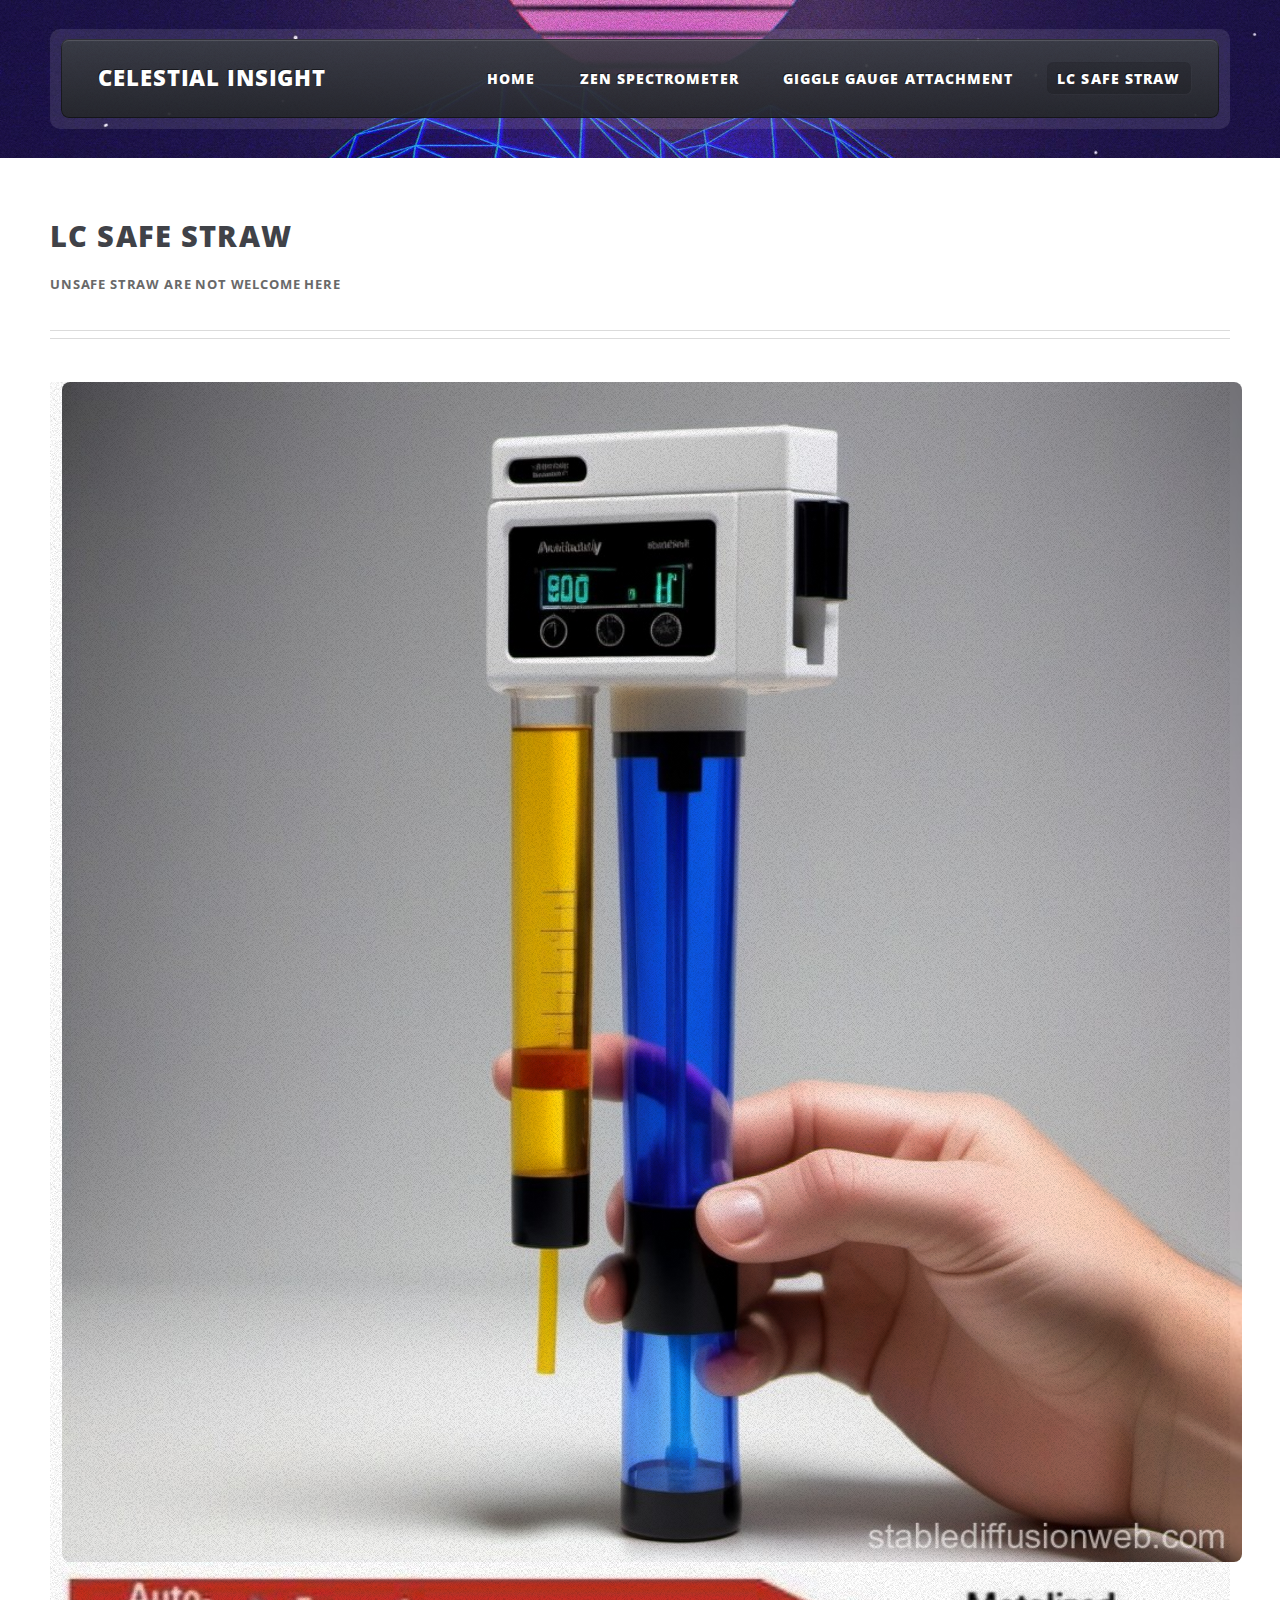
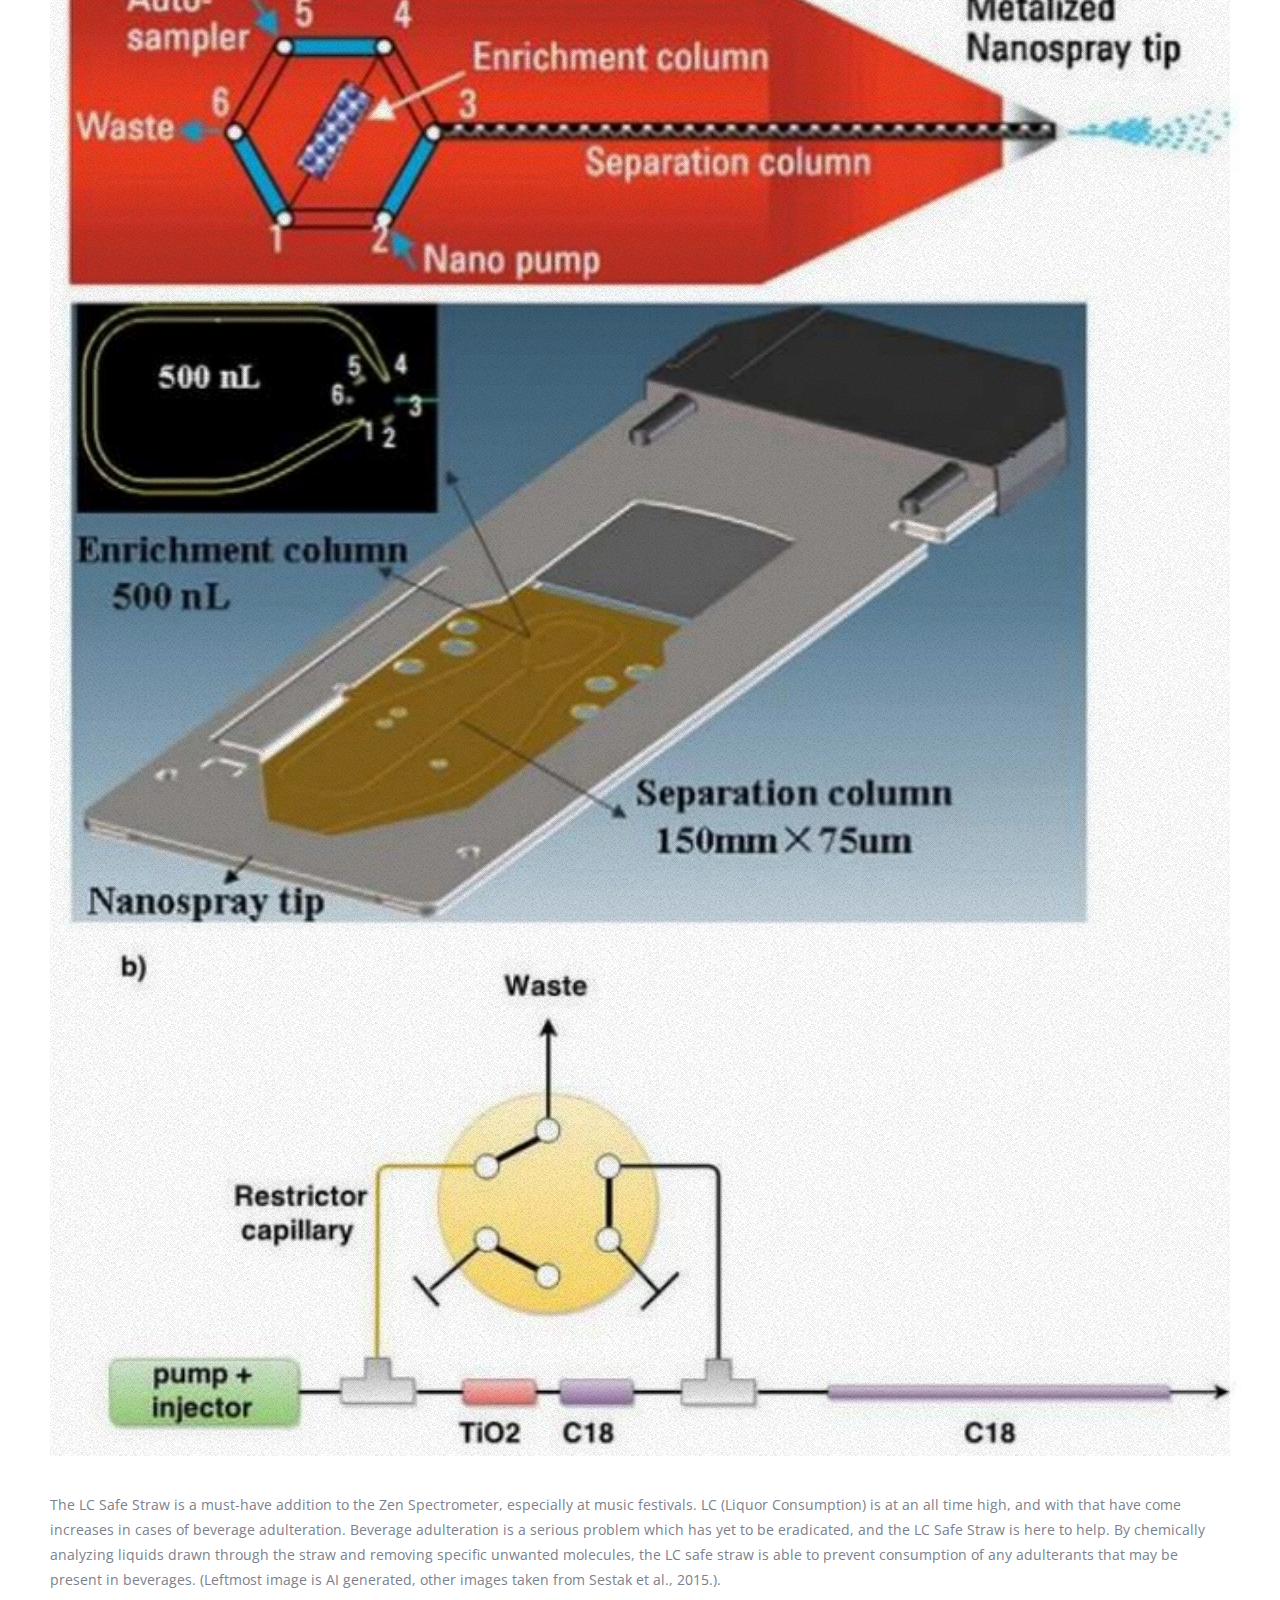
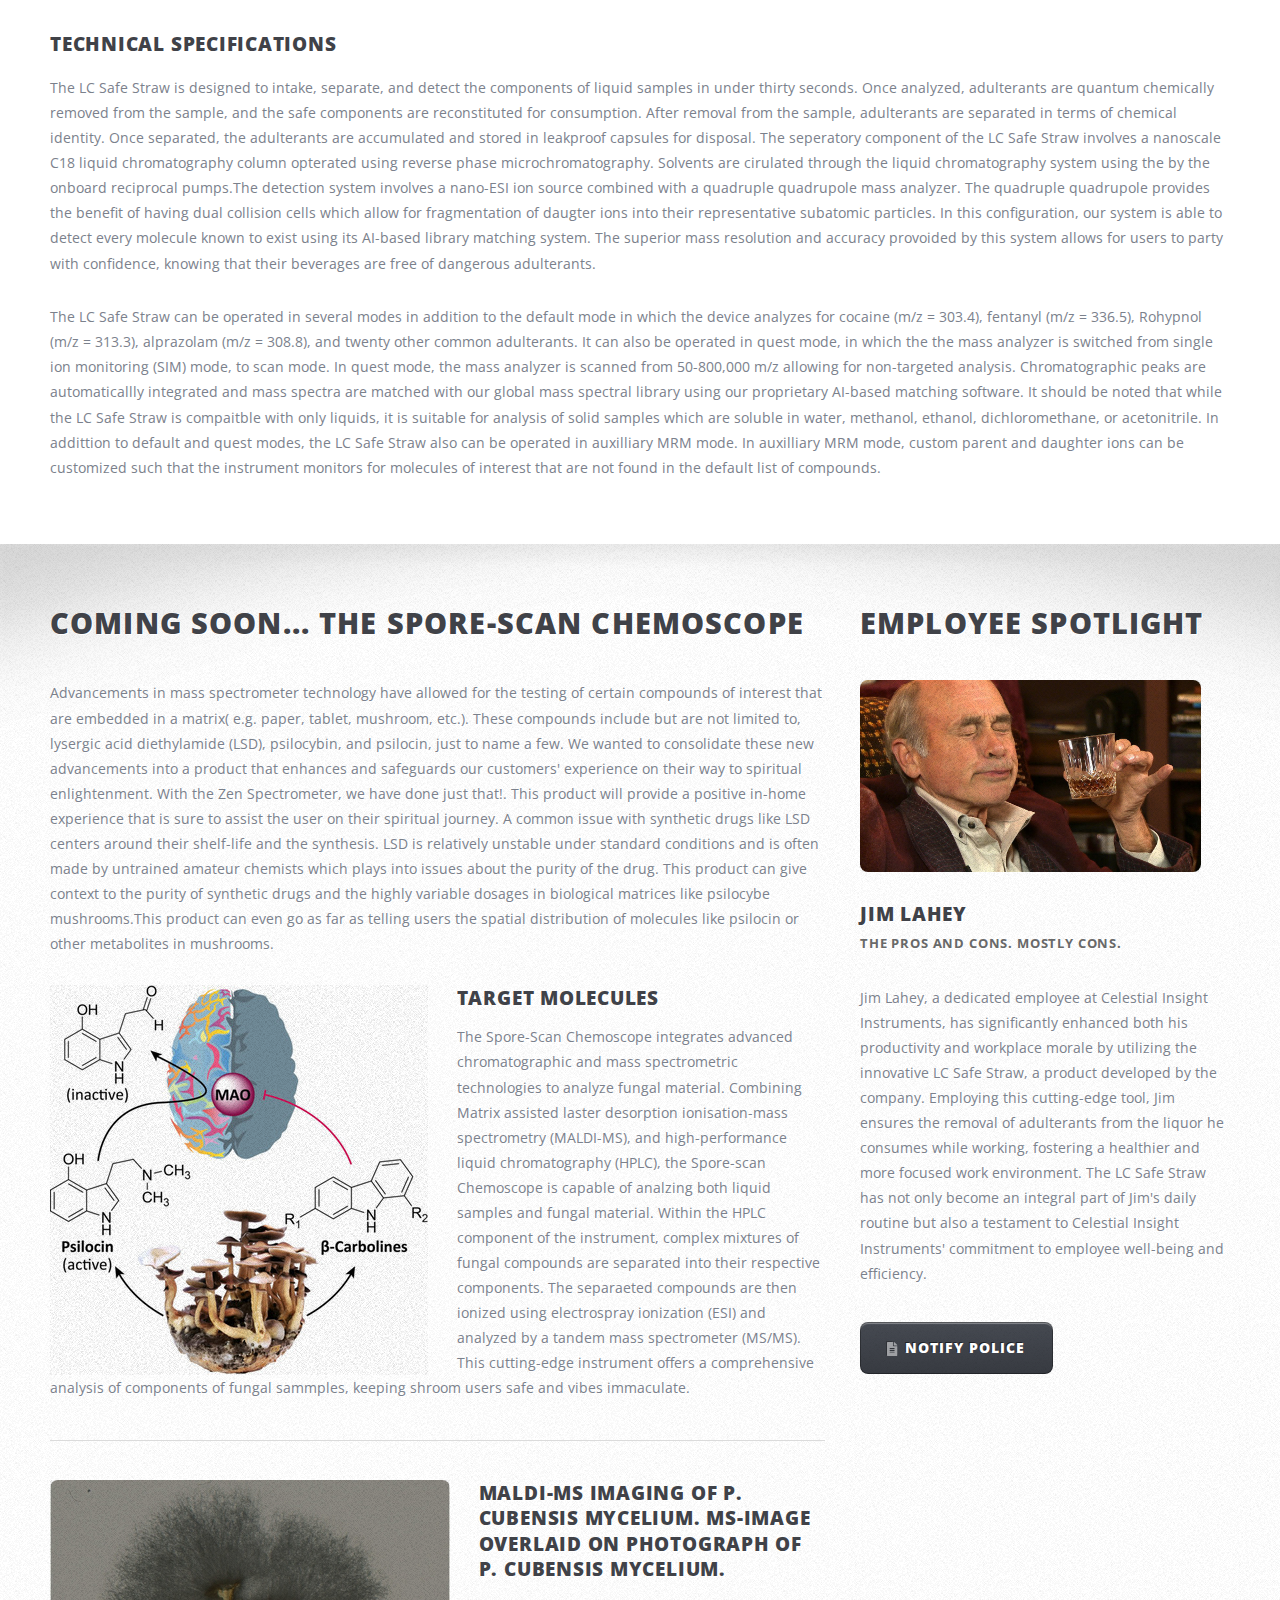
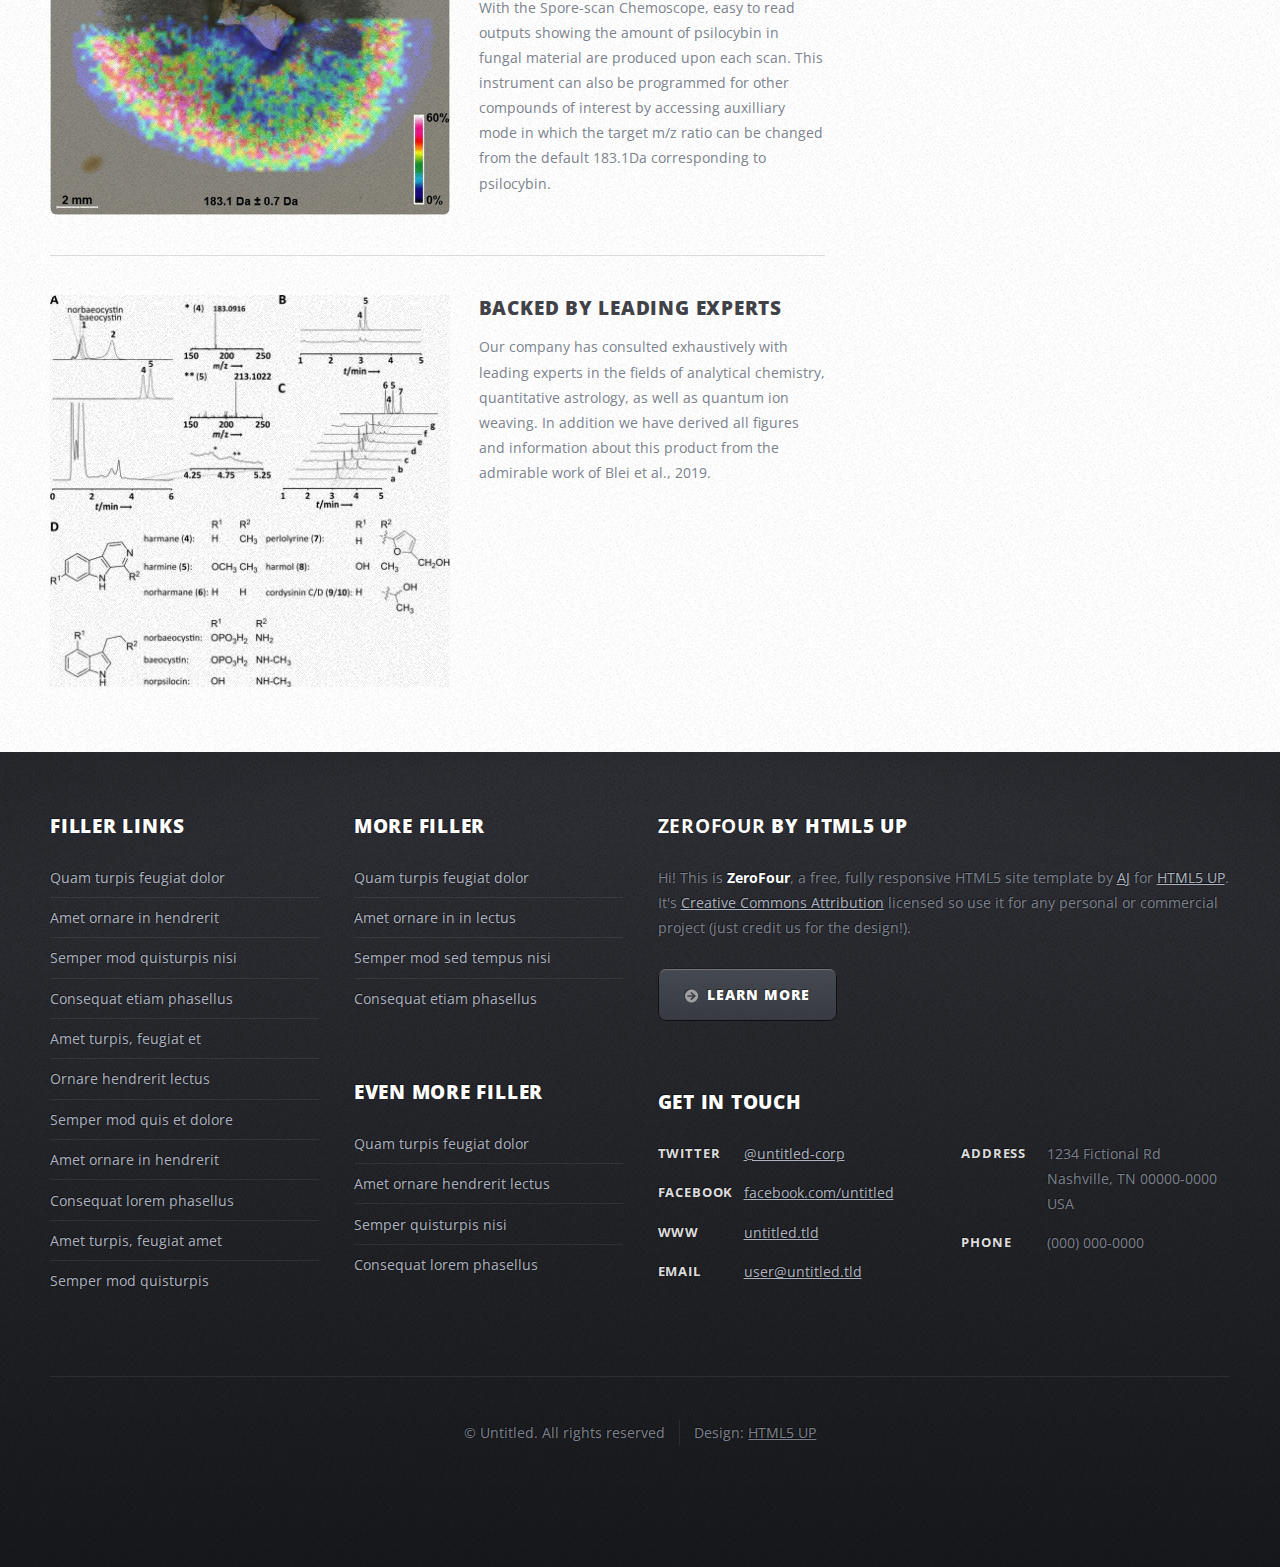
<file: no-sidebar.html>
<!DOCTYPE HTML>
<!--
	ZeroFour by HTML5 UP
	html5up.net | @ajlkn
	Free for personal and commercial use under the CCA 3.0 license (html5up.net/license)
-->
<html>
	<head>
		<title>No Sidebar - ZeroFour by HTML5 UP</title>
		<meta charset="utf-8" />
		<meta name="viewport" content="width=device-width, initial-scale=1, user-scalable=no" />
		<link rel="stylesheet" href="assets/css/main.css" />		


		<style>	
	.image.featured img {
			display: flex; /*use flexbox to create horizontal layout */
			justify-content: space-between; /*add space between images */
		} 
	image.featured img {
			width: 30%;
			margin: 0 1%;
		}
		</style>
	</head>
	<body class="no-sidebar is-preload">
		<div id="page-wrapper">


			<!-- Header Wrapper -->
							<div id="header-wrapper">
					<div class="container">

						<!-- Header -->
							<header id="header">
								<div class="inner">

									<!-- Logo -->
										<h1><a href="index.html" id="logo">Celestial Insight</a></h1>

									<!-- Nav -->
										<nav id="nav">
											<ul>
												<li><a href="index.html">Home</a></li>

												</li>
												<li><a href="left-sidebar.html">Zen Spectrometer</a></li>
												<li><a href="right-sidebar.html">Giggle Gauge Attachment</a></li>
												<li class="current_page_item"><a href="no-sidebar.html">LC Safe Straw</a></li>
											</ul>
										</nav>

								</div>
							</header>

					</div>
				</div>


			<!-- Main Wrapper -->
				<div id="main-wrapper">
					<div class="wrapper style2">
						<div class="inner">
							<div class="container">
								<div id="content">

									<!-- Content -->

										<article>
											<header class="major">
												<h2>LC Safe Straw</h2>
												<p>Unsafe Straw are not welcome here</p>
											</header>
											<div class="image featured lc-safe-straw-images">
												<img src="images/99881b16-5b05-4787-8032-628b6f322439.jpg" alt="" />
												<img src="images/LC_straw.jpg" alt="" />
												<img src="images/LC_straw_schem_3.jpg" alt="" />
											</div>

											

											<p>The LC Safe Straw is a must-have addition to the Zen Spectrometer, especially
											at music festivals. LC (Liquor Consumption) is at an all time high, and with that 
											have come increases in cases of beverage adulteration. Beverage adulteration is a 
											serious problem which has yet to be eradicated, and the LC Safe Straw is here to help. 
										        By chemically analyzing liquids drawn through the straw and removing specific unwanted
											molecules, the LC safe straw is able to prevent consumption of any adulterants that may be
											present in beverages. (Leftmost image is AI generated, other images taken from Sestak et al., 
											2015.).</p>

											<h3>Technical Specifications</h3>
											<p>The LC Safe Straw is designed to intake, separate, and detect the components of 
											liquid samples in under thirty seconds. Once analyzed, adulterants are quantum 
											chemically removed from the sample, and the safe components are reconstituted for 
											consumption. After removal from the sample, adulterants are separated  in terms of 
											chemical identity. Once separated, the adulterants are accumulated and stored in 
											leakproof capsules for disposal. The seperatory component of the LC Safe Straw involves 
											a nanoscale C18 liquid chromatography column opterated using reverse phase microchromatography. 
											Solvents are cirulated through the liquid chromatography system using the by the onboard
											reciprocal pumps.The detection system involves a nano-ESI ion source combined with a quadruple 
											quadrupole mass analyzer. The quadruple quadrupole provides the benefit of having dual collision
											cells which allow for fragmentation of daugter ions into their representative subatomic
											particles. In this configuration, our system is able to detect every molecule known
											to exist using its AI-based library matching system. The superior mass resolution 
											and accuracy provoided by this system allows for users to party with confidence,
											knowing that their beverages are free of dangerous adulterants.</p>

											<p>The LC Safe Straw can be operated in several modes in addition to the default mode in which the device
											analyzes for cocaine (m/z = 303.4), fentanyl (m/z = 336.5), Rohypnol (m/z = 313.3), alprazolam (m/z = 308.8), and 
											twenty other common adulterants. It can also be operated in quest mode, in which the the mass 
											analyzer is switched from single ion monitoring (SIM) mode, to scan mode. In quest mode, the mass analyzer
											is scanned from 50-800,000 m/z allowing for non-targeted analysis. Chromatographic peaks are automaticallly integrated
											and mass spectra are matched with our global mass spectral library using our proprietary AI-based matching software.
											It should be noted that while the LC Safe Straw is compaitble with only liquids, it is suitable for analysis of solid samples which are soluble in water, methanol, ethanol, dichloromethane, or 
											acetonitrile. In addittion to default and quest modes, the LC Safe Straw also can be operated in auxilliary MRM
											mode. In auxilliary MRM mode, custom parent and daughter ions can be customized such that the instrument monitors for
											molecules of interest that are not found in the default list of compounds.</p>
										</article>

								</div>
							</div>
						</div>
					</div>
					<div class="wrapper style3">
						<div class="inner">
							<div class="container">
								<div class="row">
									<div class="col-8 col-12-medium">

										<!-- Article list -->
											<section class="box article-list">
												<h2>Coming Soon... The Spore-Scan Chemoscope</h2>
												
													<p> Advancements in mass spectrometer technology have allowed for the testing of certain compounds
													of interest that are embedded in a matrix( e.g. paper, tablet, mushroom, etc.). These compounds
													include but are not limited to, lysergic acid diethylamide (LSD), psilocybin, and psilocin, just to
													name a few. We wanted to consolidate these new advancements into a product that enhances and safeguards
													our customers' experience on their way to spiritual enlightenment. With the Zen Spectrometer, we 
													have done just that!. This product will provide a positive in-home experience that is sure to assist the
													user on their spiritual journey. A common issue with synthetic drugs like LSD centers around their 
													shelf-life and the synthesis. LSD is relatively unstable under standard conditions and is often made by 
													untrained amateur chemists which plays into issues about the purity of the drug. This product can give 
													context to the purity of synthetic drugs and the highly variable dosages in biological matrices like 
													psilocybe mushrooms.This product can even go as far as telling users the spatial distribution of molecules 
													like psilocin or other metabolites in mushrooms.</p>
												

												<!-- Excerpt -->
													<article class="box excerpt">
														<a href="#" class="image left same-size-image"><img src="images/chem201904363-toc-0001-m.jpg" alt="" /></a>
														<div>
															<header>
																
																<h3><a href="#">Target Molecules</a></h3>
															</header>
															<p>The Spore-Scan Chemoscope integrates advanced chromatographic and
															mass spectrometric technologies to analyze fungal material. Combining Matrix assisted 
															laster desorption ionisation-mass spectrometry (MALDI-MS), and high-performance liquid chromatography 
															(HPLC), the Spore-scan Chemoscope is capable of analzing both liquid samples and fungal material. Within the HPLC 
															component of the instrument, complex mixtures of fungal compounds are separated into their respective components. 
															The separaeted compounds are then ionized using electrospray ionization (ESI) and analyzed by a tandem mass spectrometer (MS/MS). 
															This cutting-edge instrument offers a comprehensive analysis of components of fungal sammples, keeping shroom 
															users safe and vibes immaculate.</p>
														</div>
													</article>

												<!-- Excerpt -->
													<article class="box excerpt">
														<a href="#" class="image left same-size-image"><img src="images/chem201904363-fig-0003-m.jpg" alt="" /></a>
														<div>
															<header>
																
																<h3><a href="#">MALDI-MS imaging of P. cubensis mycelium. MS-Image overlaid on photograph of P. cubensis mycelium.</a></h3>
															</header>
															<p> With the Spore-scan Chemoscope, easy to read outputs showing the amount of psilocybin 
															in fungal material are produced upon each scan. This instrument can also be programmed for
															other compounds of interest by accessing auxilliary mode in which the target m/z ratio can be
															changed from the default 183.1Da corresponding to psilocybin.</p>
														</div>
													</article>

												<!-- Excerpt -->
													<article class="box excerpt">
														<a href="#" class="image left same-size-image"><img src="images/chem201904363-fig-0001-m.jpg" alt="" /></a>
														<div>
															<header>
																
																<h3><a href="#">Backed by Leading Experts </a></h3>
															</header>
															<p>Our company has consulted exhaustively with leading experts in the 
															fields of analytical chemistry, quantitative astrology, as well as quantum 
															ion weaving. In addition we have derived all figures and information about this
															product from the admirable work of Blei et al., 2019.</p>
														</div>
													</article>

											</section>
									</div>
									<div class="col-4 col-12-medium">

										<!-- Spotlight -->
											<section class="box spotlight">
												<h2>Employee Spotlight</h2>
												<article>
													<a href="#" class="image left same-size-image"><img src="images/maxresdefault.jpg" alt=""></a>
													<header>
														<h3><a href="#">Jim Lahey</a></h3>
														<p>The pros and cons. Mostly cons.</p>
													</header>
													<p>Jim Lahey, a dedicated employee at Celestial Insight Instruments, has significantly
													enhanced both his productivity and workplace morale by utilizing the innovative LC Safe Straw,
													a product developed by the company. Employing this cutting-edge tool, Jim ensures the removal 
													of adulterants from the liquor he consumes while working, fostering a healthier and more 
													focused work environment. The LC Safe Straw has not only become an integral part of Jim's 
													daily routine but also a testament to Celestial Insight Instruments' commitment to employee 
													well-being and efficiency.</p>
													<footer>
														<a href="#" class="button alt icon solid fa-file-alt">Notify Police</a>
													</footer>
												</article>
											</section>

									</div>
								</div>
							</div>
						</div>
					</div>
				</div>

			<!-- Footer Wrapper -->
				<div id="footer-wrapper">
					<footer id="footer" class="container">
						<div class="row">
							<div class="col-3 col-6-medium col-12-small">

								<!-- Links -->
									<section>
										<h2>Filler Links</h2>
										<ul class="divided">
											<li><a href="#">Quam turpis feugiat dolor</a></li>
											<li><a href="#">Amet ornare in hendrerit </a></li>
											<li><a href="#">Semper mod quisturpis nisi</a></li>
											<li><a href="#">Consequat etiam phasellus</a></li>
											<li><a href="#">Amet turpis, feugiat et</a></li>
											<li><a href="#">Ornare hendrerit lectus</a></li>
											<li><a href="#">Semper mod quis et dolore</a></li>
											<li><a href="#">Amet ornare in hendrerit</a></li>
											<li><a href="#">Consequat lorem phasellus</a></li>
											<li><a href="#">Amet turpis, feugiat amet</a></li>
											<li><a href="#">Semper mod quisturpis</a></li>
										</ul>
									</section>

							</div>
							<div class="col-3 col-6-medium col-12-small">

								<!-- Links -->
									<section>
										<h2>More Filler</h2>
										<ul class="divided">
											<li><a href="#">Quam turpis feugiat dolor</a></li>
											<li><a href="#">Amet ornare in in lectus</a></li>
											<li><a href="#">Semper mod sed tempus nisi</a></li>
											<li><a href="#">Consequat etiam phasellus</a></li>
										</ul>
									</section>

								<!-- Links -->
									<section>
										<h2>Even More Filler</h2>
										<ul class="divided">
											<li><a href="#">Quam turpis feugiat dolor</a></li>
											<li><a href="#">Amet ornare hendrerit lectus</a></li>
											<li><a href="#">Semper quisturpis nisi</a></li>
											<li><a href="#">Consequat lorem phasellus</a></li>
										</ul>
									</section>

							</div>
							<div class="col-6 col-12-medium imp-medium">

								<!-- About -->
									<section>
										<h2><strong>ZeroFour</strong> by HTML5 UP</h2>
										<p>Hi! This is <strong>ZeroFour</strong>, a free, fully responsive HTML5 site
										template by <a href="http://twitter.com/ajlkn">AJ</a> for <a href="http://html5up.net/">HTML5 UP</a>.
										It's <a href="http://html5up.net/license/">Creative Commons Attribution</a>
										licensed so use it for any personal or commercial project (just credit us
										for the design!).</p>
										<a href="#" class="button alt icon solid fa-arrow-circle-right">Learn More</a>
									</section>

								<!-- Contact -->
									<section>
										<h2>Get in touch</h2>
										<div>
											<div class="row">
												<div class="col-6 col-12-small">
													<dl class="contact">
														<dt>Twitter</dt>
														<dd><a href="#">@untitled-corp</a></dd>
														<dt>Facebook</dt>
														<dd><a href="#">facebook.com/untitled</a></dd>
														<dt>WWW</dt>
														<dd><a href="#">untitled.tld</a></dd>
														<dt>Email</dt>
														<dd><a href="#">user@untitled.tld</a></dd>
													</dl>
												</div>
												<div class="col-6 col-12-small">
													<dl class="contact">
														<dt>Address</dt>
														<dd>
															1234 Fictional Rd<br />
															Nashville, TN 00000-0000<br />
															USA
														</dd>
														<dt>Phone</dt>
														<dd>(000) 000-0000</dd>
													</dl>
												</div>
											</div>
										</div>
									</section>

							</div>
							<div class="col-12">
								<div id="copyright">
									<ul class="menu">
										<li>&copy; Untitled. All rights reserved</li><li>Design: <a href="http://html5up.net">HTML5 UP</a></li>
									</ul>
								</div>
							</div>
						</div>
					</footer>
				</div>

		</div>

		<!-- Scripts -->
			<script src="assets/js/jquery.min.js"></script>
			<script src="assets/js/jquery.dropotron.min.js"></script>
			<script src="assets/js/browser.min.js"></script>
			<script src="assets/js/breakpoints.min.js"></script>
			<script src="assets/js/util.js"></script>
			<script src="assets/js/main.js"></script>

	</body>
</html>
</file>
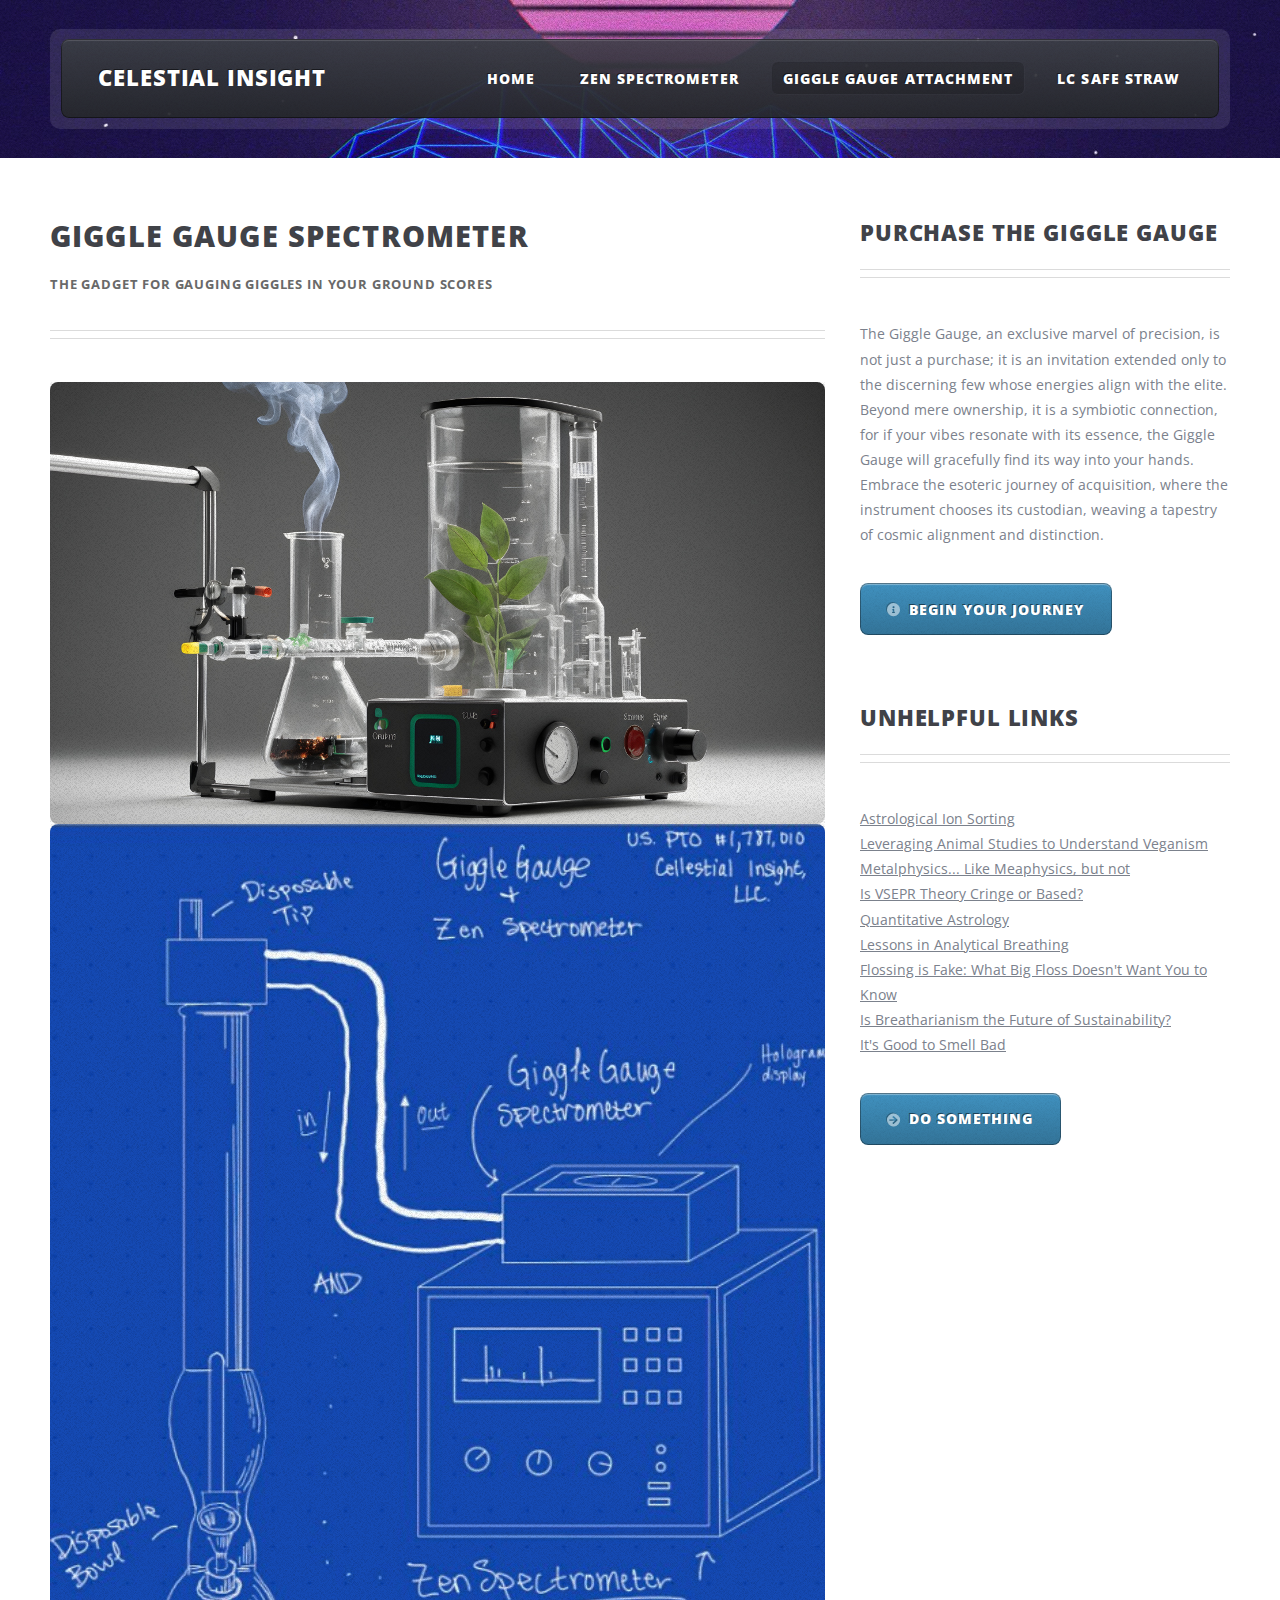
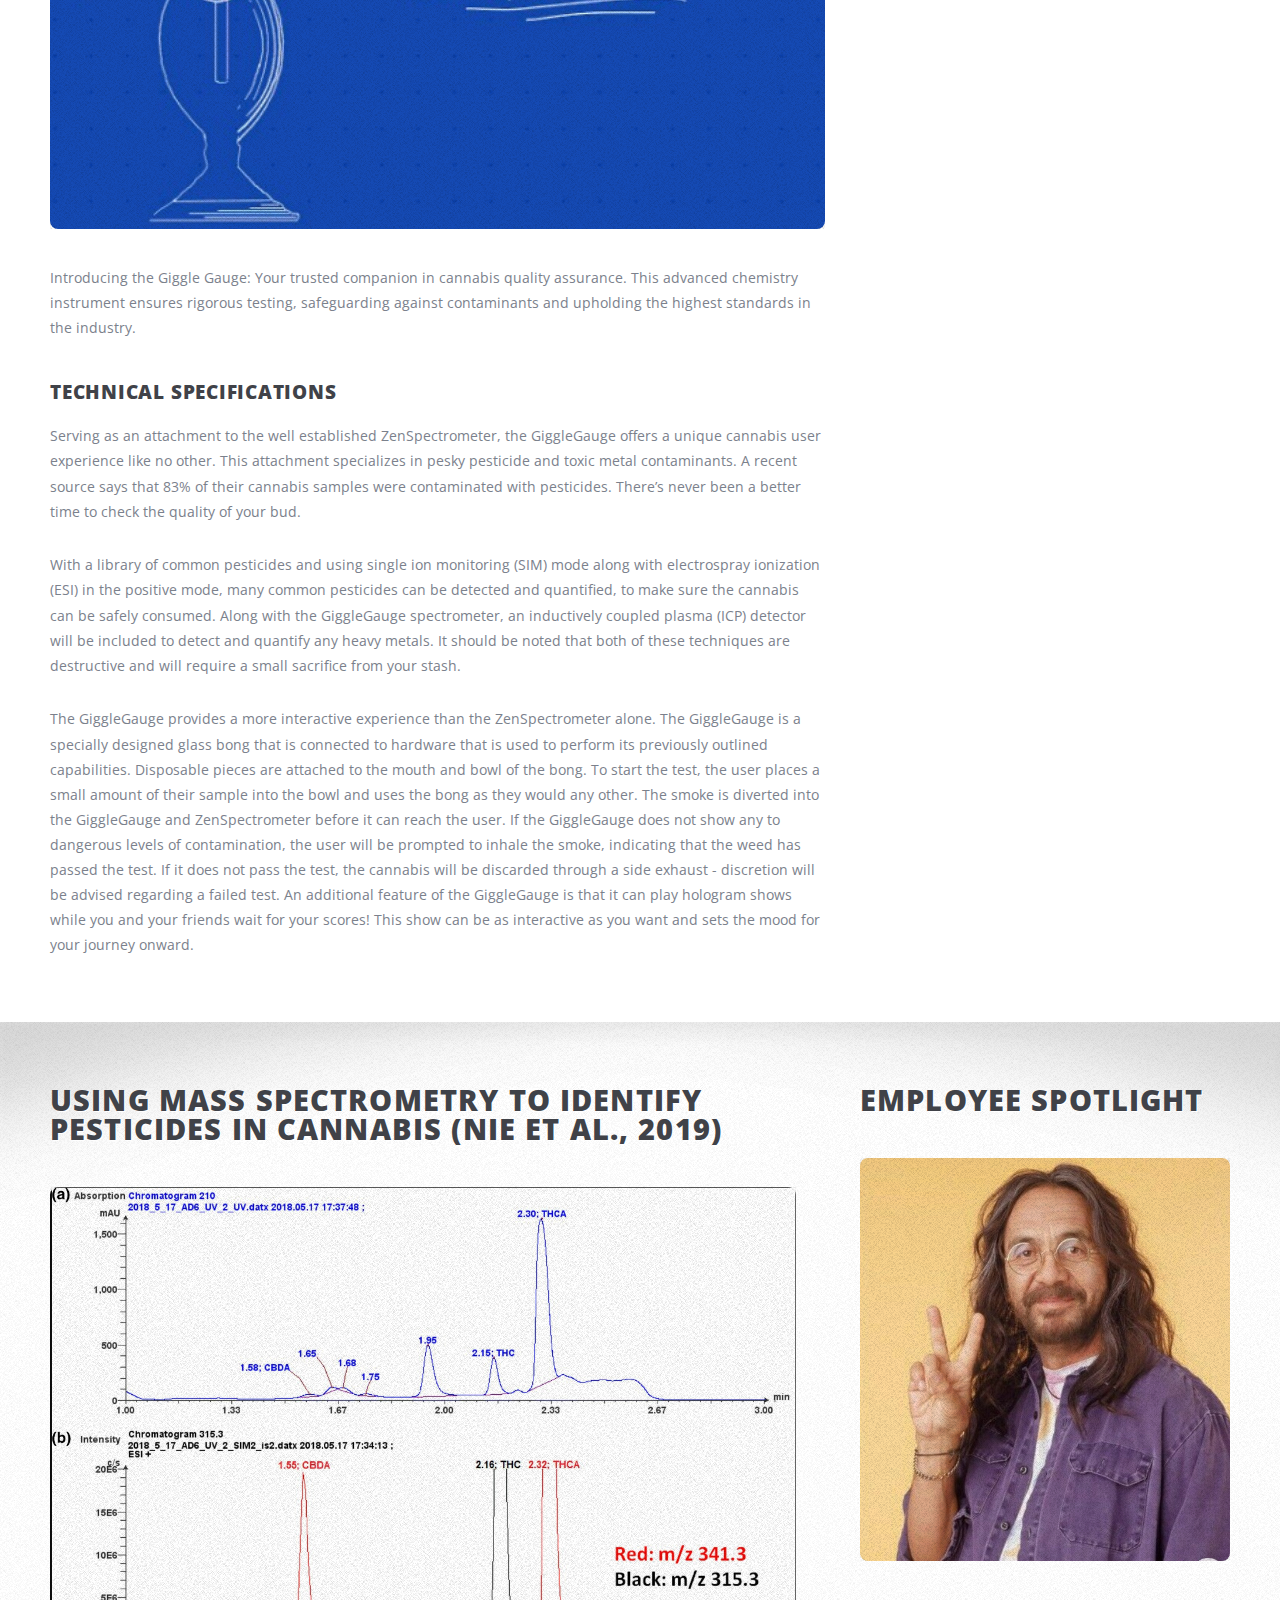
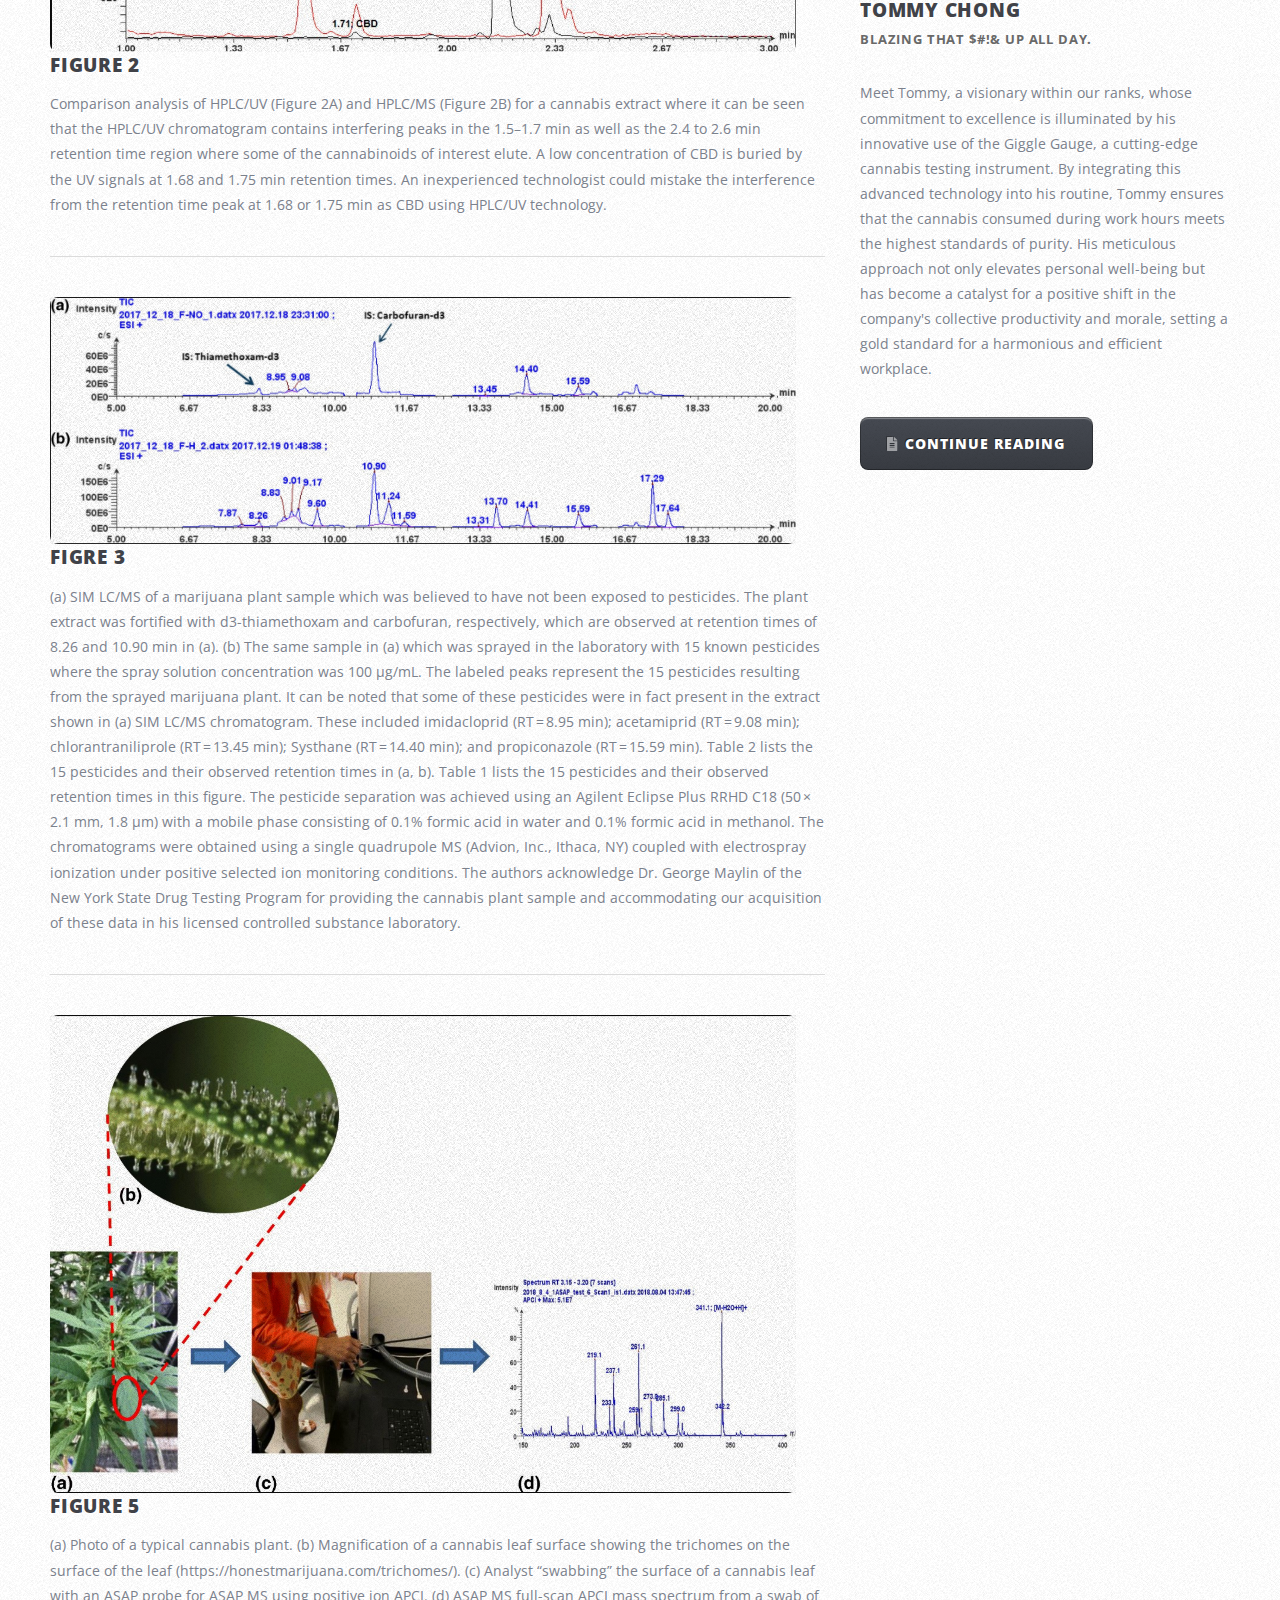
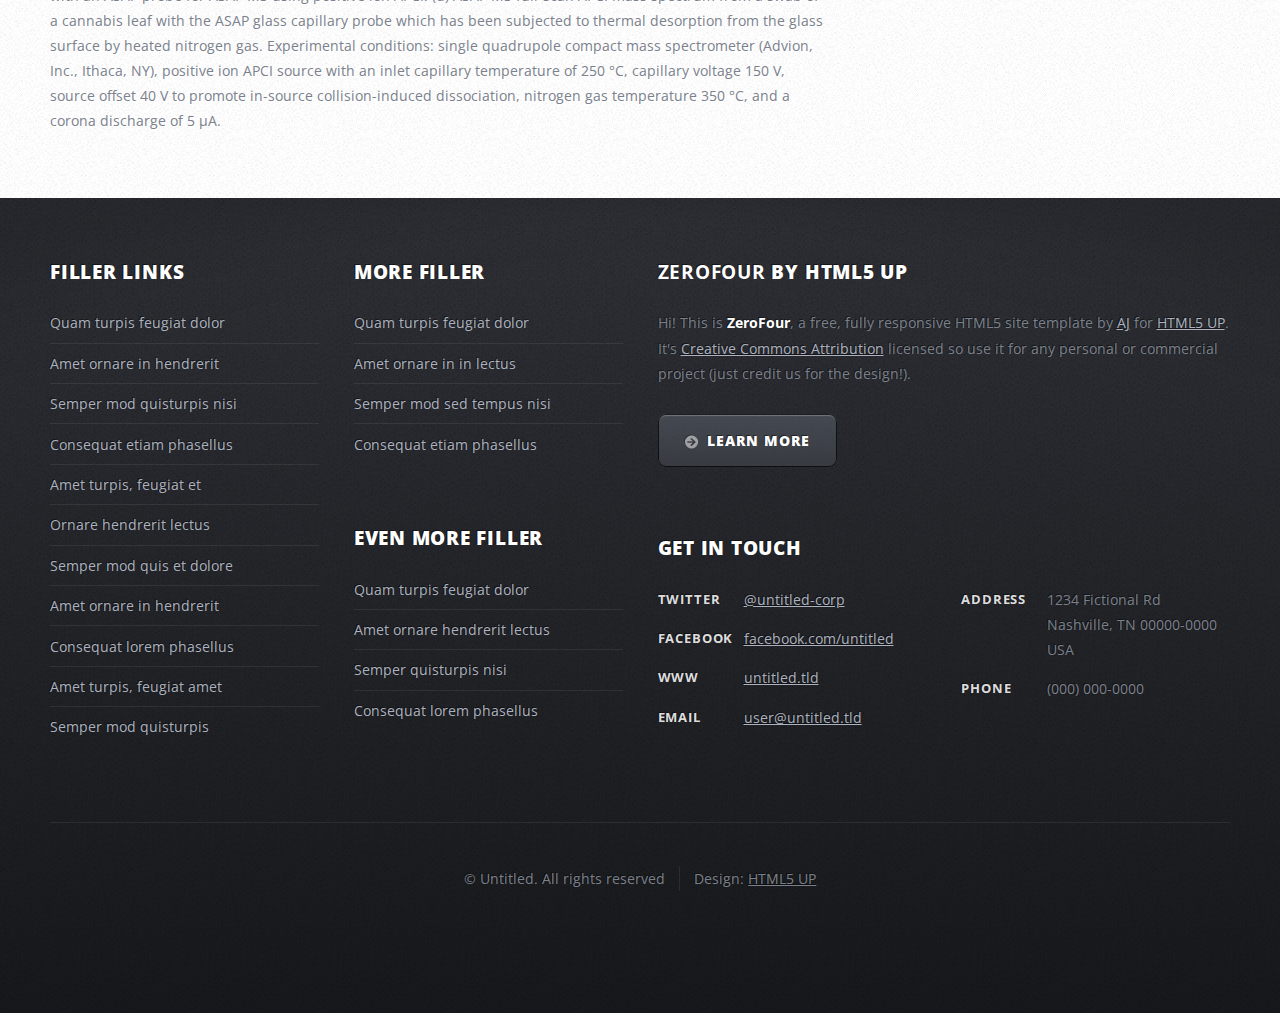
<file: right-sidebar.html>
<!DOCTYPE HTML>
<!--
	ZeroFour by HTML5 UP
	html5up.net | @ajlkn
	Free for personal and commercial use under the CCA 3.0 license (html5up.net/license)
-->
<html>
	<head>
		<title>Right Sidebar - ZeroFour by HTML5 UP</title>
		<meta charset="utf-8" />
		<meta name="viewport" content="width=device-width, initial-scale=1, user-scalable=no" />
		<link rel="stylesheet" href="assets/css/main.css" />
	</head>
	<body class="right-sidebar is-preload">
		<div id="page-wrapper">

			<!-- Header Wrapper -->
				<div id="header-wrapper">
					<div class="container">

						<!-- Header -->
							<header id="header">
								<div class="inner">

									<!-- Logo -->
										<h1><a href="index.html" id="logo">Celestial Insight</a></h1>

									<!-- Nav -->
										<nav id="nav">
											<ul>
												<li><a href="index.html">Home</a></li>

												</li>
												<li><a href="left-sidebar.html">Zen Spectrometer</a></li>
												<li class="current_page_item"><a href="right-sidebar.html">Giggle Gauge Attachment</a></li>
												<li><a href="no-sidebar.html">LC Safe Straw</a></li>

												
											</ul>
										</nav>

								</div>
							</header>

					</div>
				</div>

			<!-- Main Wrapper -->
				<div id="main-wrapper">
					<div class="wrapper style2">
						<div class="inner">
							<div class="container">
								<div class="row">
									<div class="col-8 col-12-medium">
										<div id="content">

											<!-- Content -->

												<article>
													<header class="major">
														<h2>Giggle Gauge Spectrometer</h2>
														<p>The gadget for gauging giggles in your ground scores</p>
													</header>

													<span class="image featured">
													<img src="images/[base64].jpg" alt="" />
													<img src="images/giggle_gauge_1.jpg" alt="" /> </span>

													<p>Introducing the Giggle Gauge: Your trusted companion in cannabis quality
													assurance. This advanced chemistry instrument ensures rigorous testing, safeguarding
													against contaminants and upholding the highest standards in the industry.</p>

													<h3>Technical Specifications</h3>
													<p> Serving as an attachment to the well established ZenSpectrometer, the GiggleGauge offers a unique cannabis
													user experience like no other. This attachment specializes in pesky pesticide and toxic metal contaminants. A 
													recent source says that 83% of their cannabis samples were contaminated with pesticides. There’s never been a 
													better time to check the quality of your bud.</p>
													
													<p> With a library of common pesticides and using single ion monitoring (SIM) mode along with electrospray ionization
													(ESI) in the positive mode, many common pesticides can be detected and quantified, to make sure the cannabis can be 
													safely consumed. Along with the GiggleGauge spectrometer, an inductively coupled plasma (ICP) detector will be included 
													to detect and quantify any heavy metals. It should be noted that both of these techniques are destructive and will require 
													a small sacrifice from your stash.</p>
													
													<p>The GiggleGauge provides a more interactive experience than the ZenSpectrometer alone.
													The GiggleGauge is a specially designed glass bong that is connected to hardware that is used to perform its previously 
													outlined capabilities. Disposable pieces are attached to the mouth and bowl of the bong. To start the test, the user places 
													a small amount of their sample into the bowl and uses the bong as they would any other. The smoke is diverted into the GiggleGauge 
													and ZenSpectrometer before it can reach the user. If the GiggleGauge does not show any to dangerous levels of contamination, the 
													user will be prompted to inhale the smoke, indicating that the weed has passed the test. If it does not pass the test, the cannabis 
													will be discarded through a side exhaust - discretion will  be advised regarding a failed test. An additional feature of the GiggleGauge
													is that it can play hologram shows while you and your friends wait for your scores! This show can be as interactive as you want and sets
													the mood for your journey onward.</p>
												
												</article>

										</div>
									</div>
									<div class="col-4 col-12-medium">
										<div id="sidebar">

											<!-- Sidebar -->

												<section>
													<header class="major">
														<h2>Purchase the Giggle Gauge</h2>
													</header>
													<p>The Giggle Gauge, an exclusive marvel of precision, is not just a
													purchase; it is an invitation extended only to the discerning few whose 
													energies align with the elite. Beyond mere ownership, it is a symbiotic
													connection, for if your vibes resonate with its essence, the Giggle Gauge
													will gracefully find its way into your hands. Embrace the esoteric journey
													of acquisition, where the instrument chooses its custodian, weaving a tapestry
													of cosmic alignment and distinction.</p>
													<footer>
														<a href="#" class="button icon solid fa-info-circle">Begin your journey</a>
													</footer>
												</section>

												<section>
													<header class="major">
														<h2>Unhelpful Links</h2>
													</header>
													<ul class="style2">
														<li><a href="#">Astrological Ion Sorting</a></li>
														<li><a href="#">Leveraging Animal Studies to Understand Veganism</a></li>
														<li><a href="#">Metalphysics... Like Meaphysics, but not</a></li>
														<li><a href="#">Is VSEPR Theory Cringe or Based?</a></li>
														<li><a href="#">Quantitative Astrology</a></li>
														<li><a href="#">Lessons in Analytical Breathing</a></li>
														<li><a href="#">Flossing is Fake: What Big Floss Doesn't Want You to Know</a></li>
														<li><a href="#">Is Breatharianism the Future of Sustainability?</a></li>
														<li><a href="#">It's Good to Smell Bad</a></li>
													</ul>
													<footer>
														<a href="#" class="button icon solid fa-arrow-circle-right">Do Something</a>
													</footer>
												</section>

										</div>
									</div>
								</div>
							</div>
						</div>
					</div>
					<div class="wrapper style3">
						<div class="inner">
							<div class="container">
								<div class="row">
									<div class="col-8 col-12-medium">

										<!-- Article list -->
											<section class="box article-list">
												<h2>Using Mass Spectrometry to Identify Pesticides in Cannabis (Nie et al., 2019)</h2>

												<!-- Excerpt -->
													<article class="box excerpt">
														<a href="#" class="image left"><img src="images/cannabis_fig_1.jpg" alt="" /></a>
														<div>
															<header>
																
																<h3><a href="#">Figure 2</a></h3>
															</header>
															<p>Comparison analysis of HPLC/UV (Figure 2A) and HPLC/MS (Figure 2B) for 
															a cannabis extract where it can be seen that the HPLC/UV chromatogram contains
															interfering peaks in the 1.5–1.7 min as well as the 2.4 to 2.6 min retention time 
															region where some of the cannabinoids of interest elute. A low concentration of CBD
															is buried by the UV signals at 1.68 and 1.75 min retention times. An inexperienced 
															technologist could mistake the interference from the retention time peak at 1.68 or 
															1.75 min as CBD using HPLC/UV technology.</p>
														</div>
													</article>

												<!-- Excerpt -->
													<article class="box excerpt">
														<a href="#" class="image left"><img src="images/cannabis_fig_2.jpg" alt="" /></a>
														<div>
															<header>
																
																<h3><a href="#">Figre 3</a></h3>
															</header>
															<p>(a) SIM LC/MS of a marijuana plant sample which was believed to
															have not been exposed to pesticides. The plant extract was fortified with 
															d3-thiamethoxam and carbofuran, respectively, which are observed at retention
															times of 8.26 and 10.90 min in (a). (b) The same sample in (a) which was sprayed 
															in the laboratory with 15 known pesticides where the spray solution concentration 
															was 100 μg/mL. The labeled peaks represent the 15 pesticides resulting from the 
															sprayed marijuana plant. It can be noted that some of these pesticides were in fact
															present in the extract shown in (a) SIM LC/MS chromatogram. These included imidacloprid 
															(RT = 8.95 min); acetamiprid (RT = 9.08 min); chlorantraniliprole (RT = 13.45 min); 
															Systhane (RT = 14.40 min); and propiconazole (RT = 15.59 min). Table 2 lists the 15 
															pesticides and their observed retention times in (a, b). Table 1 lists the 15 pesticides
															and their observed retention times in this figure. The pesticide separation was achieved
															using an Agilent Eclipse Plus RRHD C18 (50 × 2.1 mm, 1.8 μm) with a mobile phase consisting
															of 0.1% formic acid in water and 0.1% formic acid in methanol. The chromatograms were obtained 
															using a single quadrupole MS (Advion, Inc., Ithaca, NY) coupled with electrospray ionization
															under positive selected ion monitoring conditions. The authors acknowledge Dr. George Maylin 
															of the New York State Drug Testing Program for providing the cannabis plant sample and 
															accommodating our acquisition of these data in his licensed controlled substance laboratory.</p>													
														</div>
													</article>

												<!-- Excerpt -->
													<article class="box excerpt">
														<a href="#" class="image left"><img src="images/cannabis_fig_3.jpg" alt="" /></a>
														<div>
															<header>
																
																<h3><a href="#">Figure 5</a></h3>
															</header>
															<p>(a) Photo of a typical cannabis plant. (b) Magnification 
															of a cannabis leaf surface showing the trichomes on the surface of the leaf 
															(https://honestmarijuana.com/trichomes/). (c) Analyst “swabbing” the surface of
															a cannabis leaf with an ASAP probe for ASAP MS using positive ion APCI. (d) ASAP 
															MS full-scan APCI mass spectrum from a swab of a cannabis leaf with the ASAP glass
															capillary probe which has been subjected to thermal desorption from the glass surface 
															by heated nitrogen gas. Experimental conditions: single quadrupole compact mass 
															spectrometer (Advion, Inc., Ithaca, NY), positive ion APCI source with an inlet capillary
															temperature of 250 °C, capillary voltage 150 V, source offset 40 V to promote in-source 
															collision-induced dissociation, nitrogen gas temperature 350 °C, and a corona discharge 
															of 5 μA.</p>
														</div>
													</article>

											</section>
									</div>
									<div class="col-4 col-12-medium">

										<!-- Spotlight -->
											<section class="box spotlight">
												<h2>Employee Spotlight</h2>
												<article>
													<a href="#" class="image featured"><img src="images/tommy_chong.jpg" alt=""></a>
													<header>
														<h3><a href="#">Tommy Chong</a></h3>
														<p>Blazing that $#!& up all day.</p>
													</header>
													<p>Meet Tommy, a visionary within our ranks, whose commitment to excellence is illuminated
													by his innovative use of the Giggle Gauge, a cutting-edge cannabis testing instrument. 
													By integrating this advanced technology into his routine, Tommy ensures that the cannabis
													consumed during work hours meets the highest standards of purity. His meticulous approach 
													not only elevates personal well-being but has become a catalyst for a positive shift in the 
													company's collective productivity and morale, setting a gold standard for a harmonious and 
													efficient workplace.</p>
											
													<footer>
														<a href="#" class="button alt icon solid fa-file-alt">Continue Reading</a>
													</footer>
												</article>
											</section>

									</div>
								</div>
							</div>
						</div>
					</div>
				</div>

			<!-- Footer Wrapper -->
				<div id="footer-wrapper">
					<footer id="footer" class="container">
						<div class="row">
							<div class="col-3 col-6-medium col-12-small">

								<!-- Links -->
									<section>
										<h2>Filler Links</h2>
										<ul class="divided">
											<li><a href="#">Quam turpis feugiat dolor</a></li>
											<li><a href="#">Amet ornare in hendrerit </a></li>
											<li><a href="#">Semper mod quisturpis nisi</a></li>
											<li><a href="#">Consequat etiam phasellus</a></li>
											<li><a href="#">Amet turpis, feugiat et</a></li>
											<li><a href="#">Ornare hendrerit lectus</a></li>
											<li><a href="#">Semper mod quis et dolore</a></li>
											<li><a href="#">Amet ornare in hendrerit</a></li>
											<li><a href="#">Consequat lorem phasellus</a></li>
											<li><a href="#">Amet turpis, feugiat amet</a></li>
											<li><a href="#">Semper mod quisturpis</a></li>
										</ul>
									</section>

							</div>
							<div class="col-3 col-6-medium col-12-small">

								<!-- Links -->
									<section>
										<h2>More Filler</h2>
										<ul class="divided">
											<li><a href="#">Quam turpis feugiat dolor</a></li>
											<li><a href="#">Amet ornare in in lectus</a></li>
											<li><a href="#">Semper mod sed tempus nisi</a></li>
											<li><a href="#">Consequat etiam phasellus</a></li>
										</ul>
									</section>

								<!-- Links -->
									<section>
										<h2>Even More Filler</h2>
										<ul class="divided">
											<li><a href="#">Quam turpis feugiat dolor</a></li>
											<li><a href="#">Amet ornare hendrerit lectus</a></li>
											<li><a href="#">Semper quisturpis nisi</a></li>
											<li><a href="#">Consequat lorem phasellus</a></li>
										</ul>
									</section>

							</div>
							<div class="col-6 col-12-medium imp-medium">

								<!-- About -->
									<section>
										<h2><strong>ZeroFour</strong> by HTML5 UP</h2>
										<p>Hi! This is <strong>ZeroFour</strong>, a free, fully responsive HTML5 site
										template by <a href="http://twitter.com/ajlkn">AJ</a> for <a href="http://html5up.net/">HTML5 UP</a>.
										It's <a href="http://html5up.net/license/">Creative Commons Attribution</a>
										licensed so use it for any personal or commercial project (just credit us
										for the design!).</p>
										<a href="#" class="button alt icon solid fa-arrow-circle-right">Learn More</a>
									</section>

								<!-- Contact -->
									<section>
										<h2>Get in touch</h2>
										<div>
											<div class="row">
												<div class="col-6 col-12-small">
													<dl class="contact">
														<dt>Twitter</dt>
														<dd><a href="#">@untitled-corp</a></dd>
														<dt>Facebook</dt>
														<dd><a href="#">facebook.com/untitled</a></dd>
														<dt>WWW</dt>
														<dd><a href="#">untitled.tld</a></dd>
														<dt>Email</dt>
														<dd><a href="#">user@untitled.tld</a></dd>
													</dl>
												</div>
												<div class="col-6 col-12-small">
													<dl class="contact">
														<dt>Address</dt>
														<dd>
															1234 Fictional Rd<br />
															Nashville, TN 00000-0000<br />
															USA
														</dd>
														<dt>Phone</dt>
														<dd>(000) 000-0000</dd>
													</dl>
												</div>
											</div>
										</div>
									</section>

							</div>
							<div class="col-12">
								<div id="copyright">
									<ul class="menu">
										<li>&copy; Untitled. All rights reserved</li><li>Design: <a href="http://html5up.net">HTML5 UP</a></li>
									</ul>
								</div>
							</div>
						</div>
					</footer>
				</div>

		</div>

		<!-- Scripts -->
			<script src="assets/js/jquery.min.js"></script>
			<script src="assets/js/jquery.dropotron.min.js"></script>
			<script src="assets/js/browser.min.js"></script>
			<script src="assets/js/breakpoints.min.js"></script>
			<script src="assets/js/util.js"></script>
			<script src="assets/js/main.js"></script>

	</body>
</html>
</file>
<file: assets/css/main.css>
@import url("https://fonts.googleapis.com/css?family=Open+Sans:400,400italic,700,800");
@import url("fontawesome-all.min.css");

/*
	ZeroFour by HTML5 UP
	html5up.net | @ajlkn
	Free for personal and commercial use under the CCA 3.0 license (html5up.net/license)
*/

html, body, div, span, applet, object,
iframe, h1, h2, h3, h4, h5, h6, p, blockquote,
pre, a, abbr, acronym, address, big, cite,
code, del, dfn, em, img, ins, kbd, q, s, samp,
small, strike, strong, sub, sup, tt, var, b,
u, i, center, dl, dt, dd, ol, ul, li, fieldset,
form, label, legend, table, caption, tbody,
tfoot, thead, tr, th, td, article, aside,
canvas, details, embed, figure, figcaption,
footer, header, hgroup, menu, nav, output, ruby,
section, summary, time, mark, audio, video {
	margin: 0;
	padding: 0;
	border: 0;
	font-size: 100%;
	font: inherit;
	vertical-align: baseline;}

article, aside, details, figcaption, figure,
footer, header, hgroup, menu, nav, section {
	display: block;}

body {
	line-height: 1;
}

ol, ul {
	list-style: none;
}

blockquote, q {
	quotes: none;
}

	blockquote:before, blockquote:after, q:before, q:after {
		content: '';
		content: none;
	}

table {
	border-collapse: collapse;
	border-spacing: 0;
}

body {
	-webkit-text-size-adjust: none;
}

mark {
	background-color: transparent;
	color: inherit;
}

input::-moz-focus-inner {
	border: 0;
	padding: 0;
}

input, select, textarea {
	-moz-appearance: none;
	-webkit-appearance: none;
	-ms-appearance: none;
	appearance: none;
}

/* Basic */

	html {
		box-sizing: border-box;
	}

	*, *:before, *:after {
		box-sizing: inherit;
	}

	@-ms-viewport {
		width: device-width;
	}

	body {
		background: #303238 url("images/bg01.png");
	}

		body.is-preload * {
			-moz-transition: none !important;
			-webkit-transition: none !important;
			-ms-transition: none !important;
			transition: none !important;
			-moz-animation: none !important;
			-webkit-animation: none !important;
			-ms-animation: none !important;
			animation: none !important;
		}

	body, input, select, textarea {
		font-family: 'Open Sans', sans-serif;
		color: #7b818c;
		font-weight: 400;
		font-size: 11pt;
		line-height: 1.85em;
	}

	a {
		color: inherit;
		text-decoration: underline;
	}

		a:hover {
			text-decoration: none;
		}

	h1, h2, h3, h4, h5, h6 {
		text-transform: uppercase;
		font-weight: 800;
		letter-spacing: 0.04em;
		color: #404248;
		margin: 0 0 1em 0;
	}

	h1 a, h2 a, h3 a, h4 a, h5 a, h6 a {
		color: inherit;
		text-decoration: none;
		outline: 0;
	}

	h2 {
		font-size: 2em;
		margin: 0 0 1.5em 0;
		line-height: 1em;
	}

		h2.icon {
			line-height: 48px;
		}

			h2.icon:before {
				position: relative;
				top: 0.05em;
				margin-right: 0.5em;
				opacity: 0.25;
			}

	h3 {
		font-size: 1.35em;
		margin-top: 2em;
	}

	b, strong {
		color: #404248;
		font-weight: 700;
	}

	i, em {
		font-style: italic;
	}

	br.clear {
		clear: both;
	}

	sub {
		position: relative;
		top: 0.5em;
		font-size: 0.8em;
	}

	sup {
		position: relative;
		top: -0.5em;
		font-size: 0.8em;
	}

	hr {
		border: 0;
		border-top: solid 1px #ddd;
	}

	blockquote {
		border-left: solid 0.5em #ddd;
		padding: 1em 0 1em 2em;
		font-style: italic;
	}

	p, ul, ol, dl, table {
		margin-bottom: 2em;
	}

	.date {
		display: block;
		text-transform: uppercase;
		font-weight: 700;
		letter-spacing: 0.065em;
		font-size: 0.9em;
		color: #696969;
		margin: 0 0 0.25em 0;
	}

/* Container */

	.container {
		margin: 0 auto;
		max-width: calc(100% - 100px);
		width: 1200px;
	}

		@media screen and (max-width: 1280px) {

			.container {
				width: 100%;
			}

		}

		@media screen and (max-width: 980px) {

			.container {
				width: 100%;
			}

		}

		@media screen and (max-width: 736px) {

			.container {
				width: 100%;
				max-width: 100%;
			}

		}

/* Row */

	.row {
		display: flex;
		flex-wrap: wrap;
		box-sizing: border-box;
		align-items: stretch;
	}

		.row > * {
			box-sizing: border-box;
		}

		.row.gtr-uniform > * > :last-child {
			margin-bottom: 0;
		}

		.row.aln-left {
			justify-content: flex-start;
		}

		.row.aln-center {
			justify-content: center;
		}

		.row.aln-right {
			justify-content: flex-end;
		}

		.row.aln-top {
			align-items: flex-start;
		}

		.row.aln-middle {
			align-items: center;
		}

		.row.aln-bottom {
			align-items: flex-end;
		}

		.row > .imp {
			order: -1;
		}

		.row > .col-1 {
			width: 8.33333%;
		}

		.row > .off-1 {
			margin-left: 8.33333%;
		}

		.row > .col-2 {
			width: 16.66667%;
		}

		.row > .off-2 {
			margin-left: 16.66667%;
		}

		.row > .col-3 {
			width: 25%;
		}

		.row > .off-3 {
			margin-left: 25%;
		}

		.row > .col-4 {
			width: 33.33333%;
		}

		.row > .off-4 {
			margin-left: 33.33333%;
		}

		.row > .col-5 {
			width: 41.66667%;
		}

		.row > .off-5 {
			margin-left: 41.66667%;
		}

		.row > .col-6 {
			width: 50%;
		}

		.row > .off-6 {
			margin-left: 50%;
		}

		.row > .col-7 {
			width: 58.33333%;
		}

		.row > .off-7 {
			margin-left: 58.33333%;
		}

		.row > .col-8 {
			width: 66.66667%;
		}

		.row > .off-8 {
			margin-left: 66.66667%;
		}

		.row > .col-9 {
			width: 75%;
		}

		.row > .off-9 {
			margin-left: 75%;
		}

		.row > .col-10 {
			width: 83.33333%;
		}

		.row > .off-10 {
			margin-left: 83.33333%;
		}

		.row > .col-11 {
			width: 91.66667%;
		}

		.row > .off-11 {
			margin-left: 91.66667%;
		}

		.row > .col-12 {
			width: 100%;
		}

		.row > .off-12 {
			margin-left: 100%;
		}

		.row.gtr-0 {
			margin-top: 0px;
			margin-left: 0px;
		}

			.row.gtr-0 > * {
				padding: 0px 0 0 0px;
			}

			.row.gtr-0.gtr-uniform {
				margin-top: 0px;
			}

				.row.gtr-0.gtr-uniform > * {
					padding-top: 0px;
				}

		.row.gtr-25 {
			margin-top: -12.5px;
			margin-left: -12.5px;
		}

			.row.gtr-25 > * {
				padding: 12.5px 0 0 12.5px;
			}

			.row.gtr-25.gtr-uniform {
				margin-top: -12.5px;
			}

				.row.gtr-25.gtr-uniform > * {
					padding-top: 12.5px;
				}

		.row.gtr-50 {
			margin-top: -25px;
			margin-left: -25px;
		}

			.row.gtr-50 > * {
				padding: 25px 0 0 25px;
			}

			.row.gtr-50.gtr-uniform {
				margin-top: -25px;
			}

				.row.gtr-50.gtr-uniform > * {
					padding-top: 25px;
				}

		.row {
			margin-top: -50px;
			margin-left: -50px;
		}

			.row > * {
				padding: 50px 0 0 50px;
			}

			.row.gtr-uniform {
				margin-top: -50px;
			}

				.row.gtr-uniform > * {
					padding-top: 50px;
				}

		.row.gtr-150 {
			margin-top: -75px;
			margin-left: -75px;
		}

			.row.gtr-150 > * {
				padding: 75px 0 0 75px;
			}

			.row.gtr-150.gtr-uniform {
				margin-top: -75px;
			}

				.row.gtr-150.gtr-uniform > * {
					padding-top: 75px;
				}

		.row.gtr-200 {
			margin-top: -100px;
			margin-left: -100px;
		}

			.row.gtr-200 > * {
				padding: 100px 0 0 100px;
			}

			.row.gtr-200.gtr-uniform {
				margin-top: -100px;
			}

				.row.gtr-200.gtr-uniform > * {
					padding-top: 100px;
				}

		@media screen and (max-width: 1280px) {

			.row {
				display: flex;
				flex-wrap: wrap;
				box-sizing: border-box;
				align-items: stretch;
			}

				.row > * {
					box-sizing: border-box;
				}

				.row.gtr-uniform > * > :last-child {
					margin-bottom: 0;
				}

				.row.aln-left {
					justify-content: flex-start;
				}

				.row.aln-center {
					justify-content: center;
				}

				.row.aln-right {
					justify-content: flex-end;
				}

				.row.aln-top {
					align-items: flex-start;
				}

				.row.aln-middle {
					align-items: center;
				}

				.row.aln-bottom {
					align-items: flex-end;
				}

				.row > .imp-large {
					order: -1;
				}

				.row > .col-1-large {
					width: 8.33333%;
				}

				.row > .off-1-large {
					margin-left: 8.33333%;
				}

				.row > .col-2-large {
					width: 16.66667%;
				}

				.row > .off-2-large {
					margin-left: 16.66667%;
				}

				.row > .col-3-large {
					width: 25%;
				}

				.row > .off-3-large {
					margin-left: 25%;
				}

				.row > .col-4-large {
					width: 33.33333%;
				}

				.row > .off-4-large {
					margin-left: 33.33333%;
				}

				.row > .col-5-large {
					width: 41.66667%;
				}

				.row > .off-5-large {
					margin-left: 41.66667%;
				}

				.row > .col-6-large {
					width: 50%;
				}

				.row > .off-6-large {
					margin-left: 50%;
				}

				.row > .col-7-large {
					width: 58.33333%;
				}

				.row > .off-7-large {
					margin-left: 58.33333%;
				}

				.row > .col-8-large {
					width: 66.66667%;
				}

				.row > .off-8-large {
					margin-left: 66.66667%;
				}

				.row > .col-9-large {
					width: 75%;
				}

				.row > .off-9-large {
					margin-left: 75%;
				}

				.row > .col-10-large {
					width: 83.33333%;
				}

				.row > .off-10-large {
					margin-left: 83.33333%;
				}

				.row > .col-11-large {
					width: 91.66667%;
				}

				.row > .off-11-large {
					margin-left: 91.66667%;
				}

				.row > .col-12-large {
					width: 100%;
				}

				.row > .off-12-large {
					margin-left: 100%;
				}

				.row.gtr-0 {
					margin-top: 0px;
					margin-left: 0px;
				}

					.row.gtr-0 > * {
						padding: 0px 0 0 0px;
					}

					.row.gtr-0.gtr-uniform {
						margin-top: 0px;
					}

						.row.gtr-0.gtr-uniform > * {
							padding-top: 0px;
						}

				.row.gtr-25 {
					margin-top: -8.75px;
					margin-left: -8.75px;
				}

					.row.gtr-25 > * {
						padding: 8.75px 0 0 8.75px;
					}

					.row.gtr-25.gtr-uniform {
						margin-top: -8.75px;
					}

						.row.gtr-25.gtr-uniform > * {
							padding-top: 8.75px;
						}

				.row.gtr-50 {
					margin-top: -17.5px;
					margin-left: -17.5px;
				}

					.row.gtr-50 > * {
						padding: 17.5px 0 0 17.5px;
					}

					.row.gtr-50.gtr-uniform {
						margin-top: -17.5px;
					}

						.row.gtr-50.gtr-uniform > * {
							padding-top: 17.5px;
						}

				.row {
					margin-top: -35px;
					margin-left: -35px;
				}

					.row > * {
						padding: 35px 0 0 35px;
					}

					.row.gtr-uniform {
						margin-top: -35px;
					}

						.row.gtr-uniform > * {
							padding-top: 35px;
						}

				.row.gtr-150 {
					margin-top: -52.5px;
					margin-left: -52.5px;
				}

					.row.gtr-150 > * {
						padding: 52.5px 0 0 52.5px;
					}

					.row.gtr-150.gtr-uniform {
						margin-top: -52.5px;
					}

						.row.gtr-150.gtr-uniform > * {
							padding-top: 52.5px;
						}

				.row.gtr-200 {
					margin-top: -70px;
					margin-left: -70px;
				}

					.row.gtr-200 > * {
						padding: 70px 0 0 70px;
					}

					.row.gtr-200.gtr-uniform {
						margin-top: -70px;
					}

						.row.gtr-200.gtr-uniform > * {
							padding-top: 70px;
						}

		}

		@media screen and (max-width: 980px) {

			.row {
				display: flex;
				flex-wrap: wrap;
				box-sizing: border-box;
				align-items: stretch;
			}

				.row > * {
					box-sizing: border-box;
				}

				.row.gtr-uniform > * > :last-child {
					margin-bottom: 0;
				}

				.row.aln-left {
					justify-content: flex-start;
				}

				.row.aln-center {
					justify-content: center;
				}

				.row.aln-right {
					justify-content: flex-end;
				}

				.row.aln-top {
					align-items: flex-start;
				}

				.row.aln-middle {
					align-items: center;
				}

				.row.aln-bottom {
					align-items: flex-end;
				}

				.row > .imp-medium {
					order: -1;
				}

				.row > .col-1-medium {
					width: 8.33333%;
				}

				.row > .off-1-medium {
					margin-left: 8.33333%;
				}

				.row > .col-2-medium {
					width: 16.66667%;
				}

				.row > .off-2-medium {
					margin-left: 16.66667%;
				}

				.row > .col-3-medium {
					width: 25%;
				}

				.row > .off-3-medium {
					margin-left: 25%;
				}

				.row > .col-4-medium {
					width: 33.33333%;
				}

				.row > .off-4-medium {
					margin-left: 33.33333%;
				}

				.row > .col-5-medium {
					width: 41.66667%;
				}

				.row > .off-5-medium {
					margin-left: 41.66667%;
				}

				.row > .col-6-medium {
					width: 50%;
				}

				.row > .off-6-medium {
					margin-left: 50%;
				}

				.row > .col-7-medium {
					width: 58.33333%;
				}

				.row > .off-7-medium {
					margin-left: 58.33333%;
				}

				.row > .col-8-medium {
					width: 66.66667%;
				}

				.row > .off-8-medium {
					margin-left: 66.66667%;
				}

				.row > .col-9-medium {
					width: 75%;
				}

				.row > .off-9-medium {
					margin-left: 75%;
				}

				.row > .col-10-medium {
					width: 83.33333%;
				}

				.row > .off-10-medium {
					margin-left: 83.33333%;
				}

				.row > .col-11-medium {
					width: 91.66667%;
				}

				.row > .off-11-medium {
					margin-left: 91.66667%;
				}

				.row > .col-12-medium {
					width: 100%;
				}

				.row > .off-12-medium {
					margin-left: 100%;
				}

				.row.gtr-0 {
					margin-top: 0px;
					margin-left: 0px;
				}

					.row.gtr-0 > * {
						padding: 0px 0 0 0px;
					}

					.row.gtr-0.gtr-uniform {
						margin-top: 0px;
					}

						.row.gtr-0.gtr-uniform > * {
							padding-top: 0px;
						}

				.row.gtr-25 {
					margin-top: -12.5px;
					margin-left: -12.5px;
				}

					.row.gtr-25 > * {
						padding: 12.5px 0 0 12.5px;
					}

					.row.gtr-25.gtr-uniform {
						margin-top: -12.5px;
					}

						.row.gtr-25.gtr-uniform > * {
							padding-top: 12.5px;
						}

				.row.gtr-50 {
					margin-top: -25px;
					margin-left: -25px;
				}

					.row.gtr-50 > * {
						padding: 25px 0 0 25px;
					}

					.row.gtr-50.gtr-uniform {
						margin-top: -25px;
					}

						.row.gtr-50.gtr-uniform > * {
							padding-top: 25px;
						}

				.row {
					margin-top: -50px;
					margin-left: -50px;
				}

					.row > * {
						padding: 50px 0 0 50px;
					}

					.row.gtr-uniform {
						margin-top: -50px;
					}

						.row.gtr-uniform > * {
							padding-top: 50px;
						}

				.row.gtr-150 {
					margin-top: -75px;
					margin-left: -75px;
				}

					.row.gtr-150 > * {
						padding: 75px 0 0 75px;
					}

					.row.gtr-150.gtr-uniform {
						margin-top: -75px;
					}

						.row.gtr-150.gtr-uniform > * {
							padding-top: 75px;
						}

				.row.gtr-200 {
					margin-top: -100px;
					margin-left: -100px;
				}

					.row.gtr-200 > * {
						padding: 100px 0 0 100px;
					}

					.row.gtr-200.gtr-uniform {
						margin-top: -100px;
					}

						.row.gtr-200.gtr-uniform > * {
							padding-top: 100px;
						}

		}

		@media screen and (max-width: 736px) {

			.row {
				display: flex;
				flex-wrap: wrap;
				box-sizing: border-box;
				align-items: stretch;
			}

				.row > * {
					box-sizing: border-box;
				}

				.row.gtr-uniform > * > :last-child {
					margin-bottom: 0;
				}

				.row.aln-left {
					justify-content: flex-start;
				}

				.row.aln-center {
					justify-content: center;
				}

				.row.aln-right {
					justify-content: flex-end;
				}

				.row.aln-top {
					align-items: flex-start;
				}

				.row.aln-middle {
					align-items: center;
				}

				.row.aln-bottom {
					align-items: flex-end;
				}

				.row > .imp-small {
					order: -1;
				}

				.row > .col-1-small {
					width: 8.33333%;
				}

				.row > .off-1-small {
					margin-left: 8.33333%;
				}

				.row > .col-2-small {
					width: 16.66667%;
				}

				.row > .off-2-small {
					margin-left: 16.66667%;
				}

				.row > .col-3-small {
					width: 25%;
				}

				.row > .off-3-small {
					margin-left: 25%;
				}

				.row > .col-4-small {
					width: 33.33333%;
				}

				.row > .off-4-small {
					margin-left: 33.33333%;
				}

				.row > .col-5-small {
					width: 41.66667%;
				}

				.row > .off-5-small {
					margin-left: 41.66667%;
				}

				.row > .col-6-small {
					width: 50%;
				}

				.row > .off-6-small {
					margin-left: 50%;
				}

				.row > .col-7-small {
					width: 58.33333%;
				}

				.row > .off-7-small {
					margin-left: 58.33333%;
				}

				.row > .col-8-small {
					width: 66.66667%;
				}

				.row > .off-8-small {
					margin-left: 66.66667%;
				}

				.row > .col-9-small {
					width: 75%;
				}

				.row > .off-9-small {
					margin-left: 75%;
				}

				.row > .col-10-small {
					width: 83.33333%;
				}

				.row > .off-10-small {
					margin-left: 83.33333%;
				}

				.row > .col-11-small {
					width: 91.66667%;
				}

				.row > .off-11-small {
					margin-left: 91.66667%;
				}

				.row > .col-12-small {
					width: 100%;
				}

				.row > .off-12-small {
					margin-left: 100%;
				}

				.row.gtr-0 {
					margin-top: 0px;
					margin-left: 0px;
				}

					.row.gtr-0 > * {
						padding: 0px 0 0 0px;
					}

					.row.gtr-0.gtr-uniform {
						margin-top: 0px;
					}

						.row.gtr-0.gtr-uniform > * {
							padding-top: 0px;
						}

				.row.gtr-25 {
					margin-top: -2.5px;
					margin-left: -2.5px;
				}

					.row.gtr-25 > * {
						padding: 2.5px 0 0 2.5px;
					}

					.row.gtr-25.gtr-uniform {
						margin-top: -2.5px;
					}

						.row.gtr-25.gtr-uniform > * {
							padding-top: 2.5px;
						}

				.row.gtr-50 {
					margin-top: -5px;
					margin-left: -5px;
				}

					.row.gtr-50 > * {
						padding: 5px 0 0 5px;
					}

					.row.gtr-50.gtr-uniform {
						margin-top: -5px;
					}

						.row.gtr-50.gtr-uniform > * {
							padding-top: 5px;
						}

				.row {
					margin-top: -10px;
					margin-left: -10px;
				}

					.row > * {
						padding: 10px 0 0 10px;
					}

					.row.gtr-uniform {
						margin-top: -10px;
					}

						.row.gtr-uniform > * {
							padding-top: 10px;
						}

				.row.gtr-150 {
					margin-top: -15px;
					margin-left: -15px;
				}

					.row.gtr-150 > * {
						padding: 15px 0 0 15px;
					}

					.row.gtr-150.gtr-uniform {
						margin-top: -15px;
					}

						.row.gtr-150.gtr-uniform > * {
							padding-top: 15px;
						}

				.row.gtr-200 {
					margin-top: -20px;
					margin-left: -20px;
				}

					.row.gtr-200 > * {
						padding: 20px 0 0 20px;
					}

					.row.gtr-200.gtr-uniform {
						margin-top: -20px;
					}

						.row.gtr-200.gtr-uniform > * {
							padding-top: 20px;
						}

		}

/* Section/Article */

	section, article {
		margin-bottom: 5em;
	}

	section > :last-child,
	article > :last-child,
	section:last-child,
	article:last-child {
		margin-bottom: 0;
	}

	header {
		margin: 0 0 2em 0;
	}

		header h2, header h3 {
			margin: 0 0 0.25em 0;
		}

		header p {
			display: block;
			text-transform: uppercase;
			font-weight: 700;
			letter-spacing: 0.065em;
			font-size: 0.9em;
			color: #696969;
			margin: 0;
		}

			header p strong {
				color: #404248;
				font-weight: 800;
			}

	footer {
		margin: 2.5em 0 0 0;
	}

	header.major {
		border-bottom: solid 1px #dbdbdb;
		margin: 0 0 3em 0;
	}

		header.major:after {
			content: '';
			display: block;
			border-top: solid 1px #dbdbdb;
			height: 8px;
		}

		header.major h2, header.major h3 {
			margin: 0 0 1.2em 0;
		}

		header.major p {
			margin: 0 0 1.5em 0;
			position: relative;
			top: -1em;
		}

/* Forms */

	form label {
		display: block;
		text-transform: uppercase;
		font-weight: 800;
		letter-spacing: 0.04em;
		color: #404248;
		margin: 0 0 1em 0;
		font-size: 0.8em;
	}

	form input[type="text"],
	form input[type="email"],
	form input[type="password"],
	form select,
	form textarea {
		-webkit-appearance: none;
		display: block;
		width: 100%;
		border-radius: 8px;
		border: solid 1px #eee;
	}

	form input[type="text"]:focus,
	form input[type="email"]:focus,
	form input[type="password"]:focus,
	form select:focus,
	form textarea:focus {
		box-shadow: 0 0 2px 1px #4091bf;
	}

	form input[type="text"],
	form input[type="email"],
	form input[type="password"] {
		line-height: 3em;
		padding: 0 1em;
	}

	form select {
		line-height: 3em;
		padding: 0 1em;
	}

	form textarea {
		min-height: 9em;
		padding: 1em;
	}

	form ::-webkit-input-placeholder,
	form :-moz-placeholder,
	form ::-moz-placeholder,
	form :-ms-input-placeholder {
		color: #555 !important;
	}

	form ::-moz-focus-inner {
		border: 0;
	}

/* Tables */

	table {
		width: 100%;
	}

		table.default {
			width: 100%;
		}

			table.default tr {
				border-top: solid 1px #eee;
			}

				table.default tr:first-child {
					border-top: 0;
				}

			table.default td {
				padding: 0.5em 1em 0.5em 1em;
			}

			table.default th {
				text-align: left;
				padding: 0.5em 1em 0.5em 1em;
				text-transform: uppercase;
				font-weight: 800;
				letter-spacing: 0.04em;
				margin: 0 0 1em 0;
				font-size: 0.8em;
			}

			table.default thead {
				background: #404248;
				color: #fff;
			}

/* Image */

	.image {
		position: relative;
		display: inline-block;
	}

		.image img {
			display: block;
			width: 100%;
			border-radius: 8px;
		}

		.image:before {
			content: '';
			display: block;
			position: absolute;
			left: 0;
			top: 0;
			background: url("images/bg01.png");
			width: 100%;
			height: 100%;
			opacity: 0.75;
		}

		.image.fit {
			display: block;
			width: 100%;
		}

		.image.featured {
			display: block;
			width: 100%;
			margin: 0 0 2.5em 0;
		}

		.image.left {
			float: left;
			margin: 0 2em 2em 0;
		}

		.image.centered {
			display: block;
			margin: 0 0 2.5em 0;
		}

			.image.centered img {
				margin: 0 auto;
				width: auto;
			}

/* Button */

	input[type="button"],
	input[type="submit"],
	input[type="reset"],
	button,
	.button {
		background-image: -moz-linear-gradient(top, rgba(0, 0, 0, 0), rgba(0, 0, 0, 0.2)), url("images/bg02.png");
		background-image: -webkit-linear-gradient(top, rgba(0, 0, 0, 0), rgba(0, 0, 0, 0.2)), url("images/bg02.png");
		background-image: -ms-linear-gradient(top, rgba(0, 0, 0, 0), rgba(0, 0, 0, 0.2)), url("images/bg02.png");
		background-image: linear-gradient(top, rgba(0, 0, 0, 0), rgba(0, 0, 0, 0.2)), url("images/bg02.png");
		-moz-transition: background-color 0.2s ease-in-out;
		-webkit-transition: background-color 0.2s ease-in-out;
		-ms-transition: background-color 0.2s ease-in-out;
		transition: background-color 0.2s ease-in-out;
		-webkit-appearance: none;
		position: relative;
		display: inline-block;
		background-color: #4091bf;
		border-radius: 8px;
		box-shadow: inset 0px 0px 0px 1px rgba(0, 0, 0, 0.35), inset 0px 2px 1px 0px rgba(255, 255, 255, 0.35);
		text-shadow: -1px -1px 0 rgba(0, 0, 0, 0.5);
		color: #fff !important;
		text-decoration: none;
		text-transform: uppercase;
		font-weight: 800;
		font-size: 0.95em;
		letter-spacing: 0.075em;
		padding: 1em 2em;
		outline: 0;
		border: 0;
		white-space: nowrap;
		cursor: pointer;
	}

		input[type="button"].icon:before,
		input[type="submit"].icon:before,
		input[type="reset"].icon:before,
		button.icon:before,
		.button.icon:before {
			opacity: 0.5;
			margin-right: 0.5em;
			position: relative;
			top: 0.05em;
		}

		input[type="button"]:hover,
		input[type="submit"]:hover,
		input[type="reset"]:hover,
		button:hover,
		.button:hover {
			background-color: #50a1cf;
		}

		input[type="button"]:active,
		input[type="submit"]:active,
		input[type="reset"]:active,
		button:active,
		.button:active {
			background-color: #3081af;
		}

		input[type="button"].medium,
		input[type="submit"].medium,
		input[type="reset"].medium,
		button.medium,
		.button.medium {
			font-size: 1.25em;
			padding: 1em 2.25em;
		}

		input[type="button"].large,
		input[type="submit"].large,
		input[type="reset"].large,
		button.large,
		.button.large {
			font-size: 1.5em;
			padding: 1em 2.25em;
		}

		input[type="button"].alt,
		input[type="submit"].alt,
		input[type="reset"].alt,
		button.alt,
		.button.alt {
			background-color: #464a52;
		}

			input[type="button"].alt:hover,
			input[type="submit"].alt:hover,
			input[type="reset"].alt:hover,
			button.alt:hover,
			.button.alt:hover {
				background-color: #565a62;
			}

			input[type="button"].alt:active,
			input[type="submit"].alt:active,
			input[type="reset"].alt:active,
			button.alt:active,
			.button.alt:active {
				background-color: #363a42;
			}

/* List */

	dl.contact dt {
		display: block;
		text-transform: uppercase;
		font-weight: 700;
		letter-spacing: 0.065em;
		font-size: 0.9em;
		color: #696969;
		float: left;
		width: 6em;
	}

	dl.contact dd {
		margin: 0 0 1em 6em;
	}

	ul.default {
		list-style: disc;
		padding-left: 1em;
	}

		ul.default li {
			padding-left: 0.5em;
		}

	ul.actions li {
		display: inline-block;
		padding: 0 0 0 0.25em;
		margin: 0 0 0 0.25em;
	}

		ul.actions li:first-child {
			margin-left: 0;
			padding-left: 0;
		}

	ul.menu li {
		border-left: solid 1px #eee;
		display: inline-block;
		padding: 0 0 0 1em;
		margin: 0 0 0 1em;
	}

		ul.menu li:first-child {
			border-left: 0;
			margin-left: 0;
			padding-left: 0;
		}

	ul.divided li {
		border-top: solid 1px #eee;
		padding: 0.5em 0 0 0;
		margin: 0.5em 0 0 0;
	}

		ul.divided li:first-child {
			border-top: 0 !important;
			padding-top: 0 !important;
			margin-top: 0 !important;
		}

	ol.default {
		list-style: decimal;
		padding-left: 1.25em;
	}

		ol.default li {
			padding-left: 0.25em;
		}

/* Box */

	.box.excerpt {
		position: relative;
		overflow: hidden;
	}

		.box.excerpt header {
			margin: 0 0 1em 0;
		}

		.box.excerpt .image, .box.excerpt p {
			margin-bottom: 0;
		}

	.box.feature1 {
		text-align: center;
	}

		.box.feature1 header {
			margin-bottom: 3em;
		}

			.box.feature1 header.first h2 {
				font-size: 2.5em;
			}

			.box.feature1 header.first p {
				font-size: 1.2em;
			}

			.box.feature1 header.second {
				position: relative;
				display: inline-block;
				text-align: left;
				margin: 0 auto;
				white-space: nowrap;
				left: 24px;
			}

				.box.feature1 header.second p {
					line-height: 1em;
				}

				.box.feature1 header.second:before {
					font-size: 48px;
					position: absolute;
					right: 100%;
					margin-right: 18px;
					opacity: 0.5;
					bottom: -4px;
				}

	.box.feature2 {
		text-align: center;
	}

	.box.article-list article {
		border-bottom: solid 1px #dbdbdb;
		margin: 0 0 2.75em 0;
		padding: 0 0 2.75em 0;
	}

		.box.article-list article:last-child {
			border-bottom: 0;
			margin-bottom: 0;
			padding-bottom: 0;
		}

/* Icons */

	.icon {
		text-decoration: none;
		text-decoration: none;
	}

		.icon:before {
			-moz-osx-font-smoothing: grayscale;
			-webkit-font-smoothing: antialiased;
			display: inline-block;
			font-style: normal;
			font-variant: normal;
			text-rendering: auto;
			line-height: 1;
			text-transform: none !important;
			font-family: 'Font Awesome 5 Free';
			font-weight: 400;
		}

		.icon.solid:before {
			font-weight: 900;
		}

		.icon.brands:before {
			font-family: 'Font Awesome 5 Brands';
		}

		.icon > .label {
			display: none;
		}

/* Nav */

	#nav {
		position: absolute;
		right: 2em;
		top: 0;
		line-height: 5.5em;
	}

		#nav > ul > li {
			float: left;
			padding: 0 0.8em 0 0.8em;
		}

			#nav > ul > li > a, #nav > ul > li > span {
				color: #fff;
				text-decoration: none;
				text-transform: uppercase;
				font-weight: 800;
				font-size: 0.95em;
				letter-spacing: 0.075em;
				padding: 0.5em 0.8em 0.5em 0.8em;
				border-radius: 6px;
				outline: 0;
			}

			#nav > ul > li.active > a,
			#nav > ul > li.current_page_item > a,
			#nav > ul > li.active > span,
			#nav > ul > li.current_page_item > span {
				background: rgba(0, 0, 0, 0.15);
				box-shadow: inset 1px 1px 0px 0px rgba(0, 0, 0, 0.025), 1px 1px 0px 0px rgba(255, 255, 255, 0.025);
			}

			#nav > ul > li:last-child {
				padding-right: 0;
			}

			#nav > ul > li > ul {
				display: none;
			}

	.dropotron {
		background-image: -moz-linear-gradient(top, rgba(0, 0, 0, 0.35), rgba(0, 0, 0, 0)), url("images/bg02.png");
		background-image: -webkit-linear-gradient(top, rgba(0, 0, 0, 0.35), rgba(0, 0, 0, 0)), url("images/bg02.png");
		background-image: -ms-linear-gradient(top, rgba(0, 0, 0, 0.35), rgba(0, 0, 0, 0)), url("images/bg02.png");
		background-image: linear-gradient(top, rgba(0, 0, 0, 0.35), rgba(0, 0, 0, 0)), url("images/bg02.png");
		position: relative;
		background-color: #3B3E45;
		background-color: rgba(59, 62, 69, 0.9);
		border-radius: 8px;
		box-shadow: inset 0px 0px 0px 1px rgba(0, 0, 0, 0.5), inset 0px 0px 0px 2px rgba(255, 255, 255, 0.075), inset 0px 2px 1px 0px rgba(255, 255, 255, 0.2), 0px 2px 14px 0px rgba(0, 0, 0, 0.4);
		text-shadow: -1px -1px 0 rgba(0, 0, 0, 0.5);
		padding: 1.5em;
		line-height: 2.5em;
		min-width: 15em;
	}

		.dropotron.level-0 {
			border-top-left-radius: 0;
			border-top-right-radius: 0;
			margin-top: -2px;
			box-shadow: inset 0px 0px 0px 1px rgba(0, 0, 0, 0.5), inset 0px 0px 0px 2px rgba(255, 255, 255, 0.075), 0px 2px 14px 0px rgba(0, 0, 0, 0.4);
		}

		.dropotron a, .dropotron span {
			color: #aaa;
			text-decoration: none;
			text-transform: uppercase;
			font-weight: 800;
			font-size: 0.8em;
			letter-spacing: 0.075em;
			outline: 0;
		}

		.dropotron li:hover > a, .dropotron li:hover > span {
			color: #fff;
		}

/* Banner */

	#banner {
		text-align: center;
		width: 940px;
		margin: 0 auto;
		overflow: hidden;
		padding: 9em 0 6em 0;
	}

		#banner h2 {
			border: solid 1px rgba(255, 255, 255, 0.25);
			border-left: 0;
			border-right: 0;
			color: #fff;
			color: rgba(255, 255, 255, 0.75);
			font-size: 2.35em;
			font-weight: 700;
			line-height: 1.3em;
			margin: 0 0 1.5em 0;
		}

			#banner h2 strong {
				font-weight: 800;
				color: inherit;
			}

			#banner h2:before {
				content: '';
				display: block;
				border-top: solid 1px;
				border-color: #888;
				border-color: rgba(255, 255, 255, 0.25);
				margin: 10px 0 1.25em 0;
			}

			#banner h2:after {
				content: '';
				display: block;
				border-bottom: solid 1px;
				border-color: #888;
				border-color: rgba(255, 255, 255, 0.25);
				margin: 1.25em 0 10px 0;
			}

		#banner p {
			text-transform: uppercase;
			color: #fff;
			color: rgba(255, 255, 255, 0.75);
			font-size: 1.5em;
			font-weight: 700;
			line-height: 1.3em;
			letter-spacing: 0.04em;
			float: left;
			text-align: right;
			width: 60%;
			line-height: 1.5em;
			margin: 0;
		}

/* Sidebar */

	#sidebar h2 {
		font-size: 1.5em;
	}

/* Wrappers */

	#header-wrapper {
		background: url("images/bg01.png"), url("../../images/862674.jpg");
		background-position: top left, center center;
		background-size: auto, cover;
		padding: 3em 0;
	}

	#main-wrapper {
		background: #fff;
	}

	#footer-wrapper {
		background-image: -moz-linear-gradient(top, rgba(0, 0, 0, 0), rgba(0, 0, 0, 0.5)), url("images/bg03.png"), url("images/bg02.png");
		background-image: -webkit-linear-gradient(top, rgba(0, 0, 0, 0), rgba(0, 0, 0, 0.5)), url("images/bg03.png"), url("images/bg02.png");
		background-image: -ms-linear-gradient(top, rgba(0, 0, 0, 0), rgba(0, 0, 0, 0.5)), url("images/bg03.png"), url("images/bg02.png");
		background-image: linear-gradient(top, rgba(0, 0, 0, 0), rgba(0, 0, 0, 0.5)), url("images/bg03.png"), url("images/bg02.png");
		position: relative;
		background-repeat: repeat-x, no-repeat, repeat;
		background-size: 100% 100%, 100% 15em, auto auto;
		background-position: top left, top center, top left;
		padding: 7em 0 7em 0;
	}

	.wrapper {
		padding: 7em 0 7em 0;
	}

		.wrapper > .inner {
			position: relative;
			z-index: 2;
		}

		.wrapper.style1 {
			position: relative;
			text-shadow: 1px 1px 0 #fff;
			background-color: #fff;
			background-image: url("images/bg03.png"), url("images/bg04.png"), url("images/bg02.png");
			background-repeat: no-repeat, no-repeat, repeat;
			background-size: 100% 15em, 100% 15em, auto auto;
			background-position: top center, bottom center, top left;
		}

		.wrapper.style3 {
			position: relative;
			text-shadow: 1px 1px 0 #fff;
			background-color: #fff;
			background-image: url("images/bg03.png"), url("images/bg02.png");
			background-repeat: no-repeat, repeat;
			background-size: 100% 15em, auto auto;
			background-position: top center, top left;
		}

/* Header */

	#header {
		position: relative;
		border-radius: 10px;
		background: rgba(255, 255, 255, 0.1);
		padding: 0.75em;
		margin-bottom: 0;
	}

		#header .inner {
			background-image: -moz-linear-gradient(top, rgba(0, 0, 0, 0), rgba(0, 0, 0, 0.35)), url("images/bg02.png");
			background-image: -webkit-linear-gradient(top, rgba(0, 0, 0, 0), rgba(0, 0, 0, 0.35)), url("images/bg02.png");
			background-image: -ms-linear-gradient(top, rgba(0, 0, 0, 0), rgba(0, 0, 0, 0.35)), url("images/bg02.png");
			background-image: linear-gradient(top, rgba(0, 0, 0, 0), rgba(0, 0, 0, 0.35)), url("images/bg02.png");
			position: relative;
			height: 5.5em;
			background-color: #3B3E45;
			background-color: rgba(59, 62, 69, 0.9);
			border-radius: 8px;
			box-shadow: inset 0px 0px 0px 1px rgba(0, 0, 0, 0.45), inset 0px 2px 1px 0px rgba(255, 255, 255, 0.15);
			text-shadow: -1px -1px 0 rgba(0, 0, 0, 0.5);
		}

		#header h1 {
			position: absolute;
			left: 1.75em;
			top: 50%;
			margin-top: -0.65em;
			font-size: 1.5em;
			color: #fff;
		}

/* Footer */

	#footer {
		margin-bottom: 0;
		text-shadow: -1px -1px 0 rgba(0, 0, 0, 0.5);
		position: relative;
		z-index: 2;
	}

		#footer h2 {
			font-size: 1.35em;
			color: #fff;
		}

		#footer strong {
			color: #fff;
		}

		#footer a {
			color: #acb2bf;
		}

		#footer .button.alt {
			box-shadow: inset 0px 0px 0px 1px rgba(0, 0, 0, 0.75), inset 0px 2px 1px 0px rgba(255, 255, 255, 0.25);
		}

		#footer ul.divided li, #footer ul.menu li {
			border-color: #444;
			border-color: rgba(255, 255, 255, 0.075);
		}

		#footer ul.divided li a {
			text-decoration: none;
		}

		#footer ul.menu {
			margin: 0;
		}

		#footer dl.contact dt {
			color: #ddd;
		}

	#copyright {
		border-top: solid 1px;
		border-color: #444;
		border-color: rgba(255, 255, 255, 0.075);
		text-align: center;
		margin-top: 2em;
		padding: 3em 0 4em 0;
		color: inherit;
	}

		#copyright a {
			color: inherit;
		}

/* Large */

	@media screen and (max-width: 1280px) {

		/* Basic */

			body {
				line-height: 1.75em;
				font-size: 10.75pt;
			}

			input, select, textarea {
				line-height: 1.75em;
				font-size: 10.75pt;
			}

		/* Wrappers */

			#header-wrapper {
				padding: 2em 0;
			}

			body.homepage #header-wrapper {
				height: auto;
			}

			#footer-wrapper {
				padding: 4.5em 0 4.5em 0;
			}

			.wrapper {
				padding: 4.5em 0 4.5em 0;
			}

		/* Banner */

			#banner {
				width: 100%;
				padding: 4em 0 2em 0;
			}

				#banner h2 {
					font-size: 2.2em;
					line-height: 1.3em;
					margin: 0 0 1em 0;
				}

				#banner p {
					font-size: 1.25em;
					line-height: 1.75em;
					letter-spacing: 0.04em;
					float: none;
					text-align: center;
					width: 100%;
					margin: 0 0 2em 0;
				}

	}

/* Medium */

	#navPanel, #titleBar {
		display: none;
	}

	@media screen and (max-width: 980px) {

		/* Basic */

			html, body {
				overflow-x: hidden;
			}

		/* Box */

			.box.feature2 section {
				margin: 1em 0;
			}

		/* Nav */

			#page-wrapper {
				-moz-backface-visibility: hidden;
				-webkit-backface-visibility: hidden;
				-ms-backface-visibility: hidden;
				backface-visibility: hidden;
				-moz-transition: -moz-transform 0.5s ease;
				-webkit-transition: -webkit-transform 0.5s ease;
				-ms-transition: -ms-transform 0.5s ease;
				transition: transform 0.5s ease;
				padding-bottom: 1px;
			}

			#titleBar {
				-moz-backface-visibility: hidden;
				-webkit-backface-visibility: hidden;
				-ms-backface-visibility: hidden;
				backface-visibility: hidden;
				background-image: -moz-linear-gradient(top, rgba(0, 0, 0, 0), rgba(0, 0, 0, 0.35)), url("images/bg02.png");
				background-image: -webkit-linear-gradient(top, rgba(0, 0, 0, 0), rgba(0, 0, 0, 0.35)), url("images/bg02.png");
				background-image: -ms-linear-gradient(top, rgba(0, 0, 0, 0), rgba(0, 0, 0, 0.35)), url("images/bg02.png");
				background-image: linear-gradient(top, rgba(0, 0, 0, 0), rgba(0, 0, 0, 0.35)), url("images/bg02.png");
				-moz-transition: -moz-transform 0.5s ease;
				-webkit-transition: -webkit-transform 0.5s ease;
				-ms-transition: -ms-transform 0.5s ease;
				transition: transform 0.5s ease;
				background-color: rgba(59, 62, 69, 0.9);
				box-shadow: inset 0px 0px 0px 1px rgba(0, 0, 0, 0.5), inset 0px 0px 0px 2px rgba(255, 255, 255, 0.075), 0px 1px 6px 0px rgba(0, 0, 0, 0.35);
				display: block;
				height: 44px;
				left: 0;
				position: fixed;
				text-shadow: -1px -1px 0 black;
				top: 0;
				width: 100%;
				z-index: 10001;
			}

				#titleBar .title {
					display: block;
					text-transform: uppercase;
					font-weight: 800;
					letter-spacing: 0.04em;
					color: #fff;
					line-height: 44px;
					text-align: center;
				}

				#titleBar .toggle {
					text-decoration: none;
					position: absolute;
					left: 0;
					top: 0;
					width: 60px;
					height: 44px;
					opacity: 0.25;
				}

					#titleBar .toggle:before {
						-moz-osx-font-smoothing: grayscale;
						-webkit-font-smoothing: antialiased;
						display: inline-block;
						font-style: normal;
						font-variant: normal;
						text-rendering: auto;
						line-height: 1;
						text-transform: none !important;
						font-family: 'Font Awesome 5 Free';
						font-weight: 900;
					}

					#titleBar .toggle:before {
						display: inline-block;
						text-decoration: none;
						font-size: 18px;
						width: 44px;
						height: 44px;
						line-height: 44px;
						text-align: center;
						color: #fff;
						content: '\f0c9';
					}

					#titleBar .toggle:active {
						opacity: 0.5;
					}

			#navPanel {
				-moz-backface-visibility: hidden;
				-webkit-backface-visibility: hidden;
				-ms-backface-visibility: hidden;
				backface-visibility: hidden;
				background-image: -moz-linear-gradient(rgba(0, 0, 0, 0), rgba(0, 0, 0, 0.35)), url("images/bg01.png");
				background-image: -webkit-linear-gradient(rgba(0, 0, 0, 0), rgba(0, 0, 0, 0.35)), url("images/bg01.png");
				background-image: -ms-linear-gradient(rgba(0, 0, 0, 0), rgba(0, 0, 0, 0.35)), url("images/bg01.png");
				background-image: linear-gradient(rgba(0, 0, 0, 0), rgba(0, 0, 0, 0.35)), url("images/bg01.png");
				-moz-transform: translateX(-275px);
				-webkit-transform: translateX(-275px);
				-ms-transform: translateX(-275px);
				transform: translateX(-275px);
				-moz-transition: -moz-transform 0.5s ease;
				-webkit-transition: -webkit-transform 0.5s ease;
				-ms-transition: -ms-transform 0.5s ease;
				transition: transform 0.5s ease;
				background-color: #303238;
				box-shadow: inset -1px 0px 0px 0px rgba(0, 0, 0, 0.5), inset -2px 0px 0px rgba(255, 255, 255, 0.15), inset -2px 0px 10px 0px rgba(0, 0, 0, 0.35);
				display: block;
				height: 100%;
				left: 0;
				overflow-y: auto;
				position: fixed;
				top: 0;
				width: 275px;
				z-index: 10002;
			}

				#navPanel .link {
					display: block;
					color: #aaa;
					text-decoration: none;
					height: 44px;
					line-height: 44px;
					border-top: solid 1px rgba(255, 255, 255, 0.05);
					border-bottom: solid 1px rgba(0, 0, 0, 0.15);
					padding: 0 1em 0 1em;
					text-transform: uppercase;
					font-weight: 700;
					font-size: 0.95em;
					letter-spacing: 0.075em;
				}

					#navPanel .link:first-child {
						border-top: 0;
					}

					#navPanel .link:last-child {
						border-bottom: 0;
					}

				#navPanel .indent-1 {
					display: inline-block;
					width: 1em;
				}

				#navPanel .indent-2 {
					display: inline-block;
					width: 2em;
				}

				#navPanel .indent-3 {
					display: inline-block;
					width: 3em;
				}

				#navPanel .indent-4 {
					display: inline-block;
					width: 4em;
				}

				#navPanel .indent-5 {
					display: inline-block;
					width: 5em;
				}

				#navPanel .depth-0 {
					color: #fff;
				}

			body.navPanel-visible #page-wrapper {
				-moz-transform: translateX(275px);
				-webkit-transform: translateX(275px);
				-ms-transform: translateX(275px);
				transform: translateX(275px);
			}

			body.navPanel-visible #titleBar {
				-moz-transform: translateX(275px);
				-webkit-transform: translateX(275px);
				-ms-transform: translateX(275px);
				transform: translateX(275px);
			}

			body.navPanel-visible #navPanel {
				-moz-transform: translateX(0);
				-webkit-transform: translateX(0);
				-ms-transform: translateX(0);
				transform: translateX(0);
			}

		/* Header */

			#header, #nav {
				display: none;
			}

		/* Wrappers */

			#header-wrapper {
				display: none;
			}

			.homepage #header-wrapper {
				display: block;
				padding-top: 44px;
			}

			#main-wrapper {
				padding-top: 44px;
			}

			.homepage #main-wrapper {
				padding-top: 0;
			}

		/* Banner */

			#banner {
				padding: 8em 0 4em 0;
			}

				#banner br {
					display: none;
				}

		/* Sidebar */

			#sidebar {
				margin-top: 1em;
			}

	}

/* Small */

	@media screen and (max-width: 736px) {

		/* Basic */

			body, input, select, textarea {
				line-height: 1.75em;
				font-size: 10pt;
				letter-spacing: 0;
			}

			h2, h3, h4, h5, h6 {
				font-size: 13pt !important;
			}

			h2 {
				line-height: 1.5em;
			}

		/* Section/Article */

			section, article {
				margin-bottom: 3em;
			}

		/* Image */

			.image.left {
				width: 25%;
			}

		/* Button */

			.button {
				width: 100%;
				font-size: 1.1em;
				text-align: center;
				padding: 1em 0 1em 0;
				border-radius: 8px;
			}

		/* List */

			ul.menu li {
				display: block;
				border: 0 !important;
				padding: 0 !important;
				margin: 0 !important;
			}

			ul.actions li {
				display: block;
				padding: 0;
				margin: 1em 0 0 0;
			}

				ul.actions li:first-child {
					margin-top: 0;
				}

		/* Box */

			.box.excerpt .image-left {
				margin-right: 0;
			}

			.box.excerpt header {
				margin-left: 32%;
			}

			.box.excerpt p {
				clear: both;
			}

			.box.feature1 section {
				margin-bottom: 2em !important;
			}

			.box.spotlight {
				margin-top: 2em;
			}

		/* Wrappers */

			#header-wrapper {
				background-position: 35% 50%;
			}

			#footer-wrapper {
				padding: 3em 20px 3em 20px;
			}

				#footer-wrapper section, #footer-wrapper article {
					margin-bottom: 3em !important;
				}

			.wrapper {
				padding: 3em 20px 3em 20px;
			}

		/* Banner */

			#banner {
				padding: 40px 20px 40px 20px;
			}

				#banner h2 {
					font-size: 18pt !important;
				}

		/* Sidebar */

			#sidebar {
				margin-top: 2em;
			}

		/* Footer */

			#copyright {
				margin-top: 0;
				padding: 3em 0 1em 0;
			}

	}

/* Add this to your existing CSS */
.same-size-image img {
    width: 100%; /* Set the width to 100% for responsiveness */
    height: auto; /* Maintain the aspect ratio */
    max-width: 400px; /* Adjust the max-width as needed */
}

.image.featured img {
    width: 100%; /* Set the width to 100% */
    height: auto; /* Maintain the aspect ratio */
}




/* Add a new class for LC Safe Straw images */
.lc-safe-straw-images {
    display: flex;
    justify-content: space-between;
}

.lc-safe-straw-images img {
    width: 30%;
    margin: 0 1%;
}


<div class="image featured lc-safe-straw-images">
    <img src="images/99881b16-5b05-4787-8032-628b6f322439.jpg" alt="" />
    <img src="images/LC_straw.jpg" alt="" />
    <img src="images/LC_straw_schem_3.jpg" alt="" />
</div>
</file>
